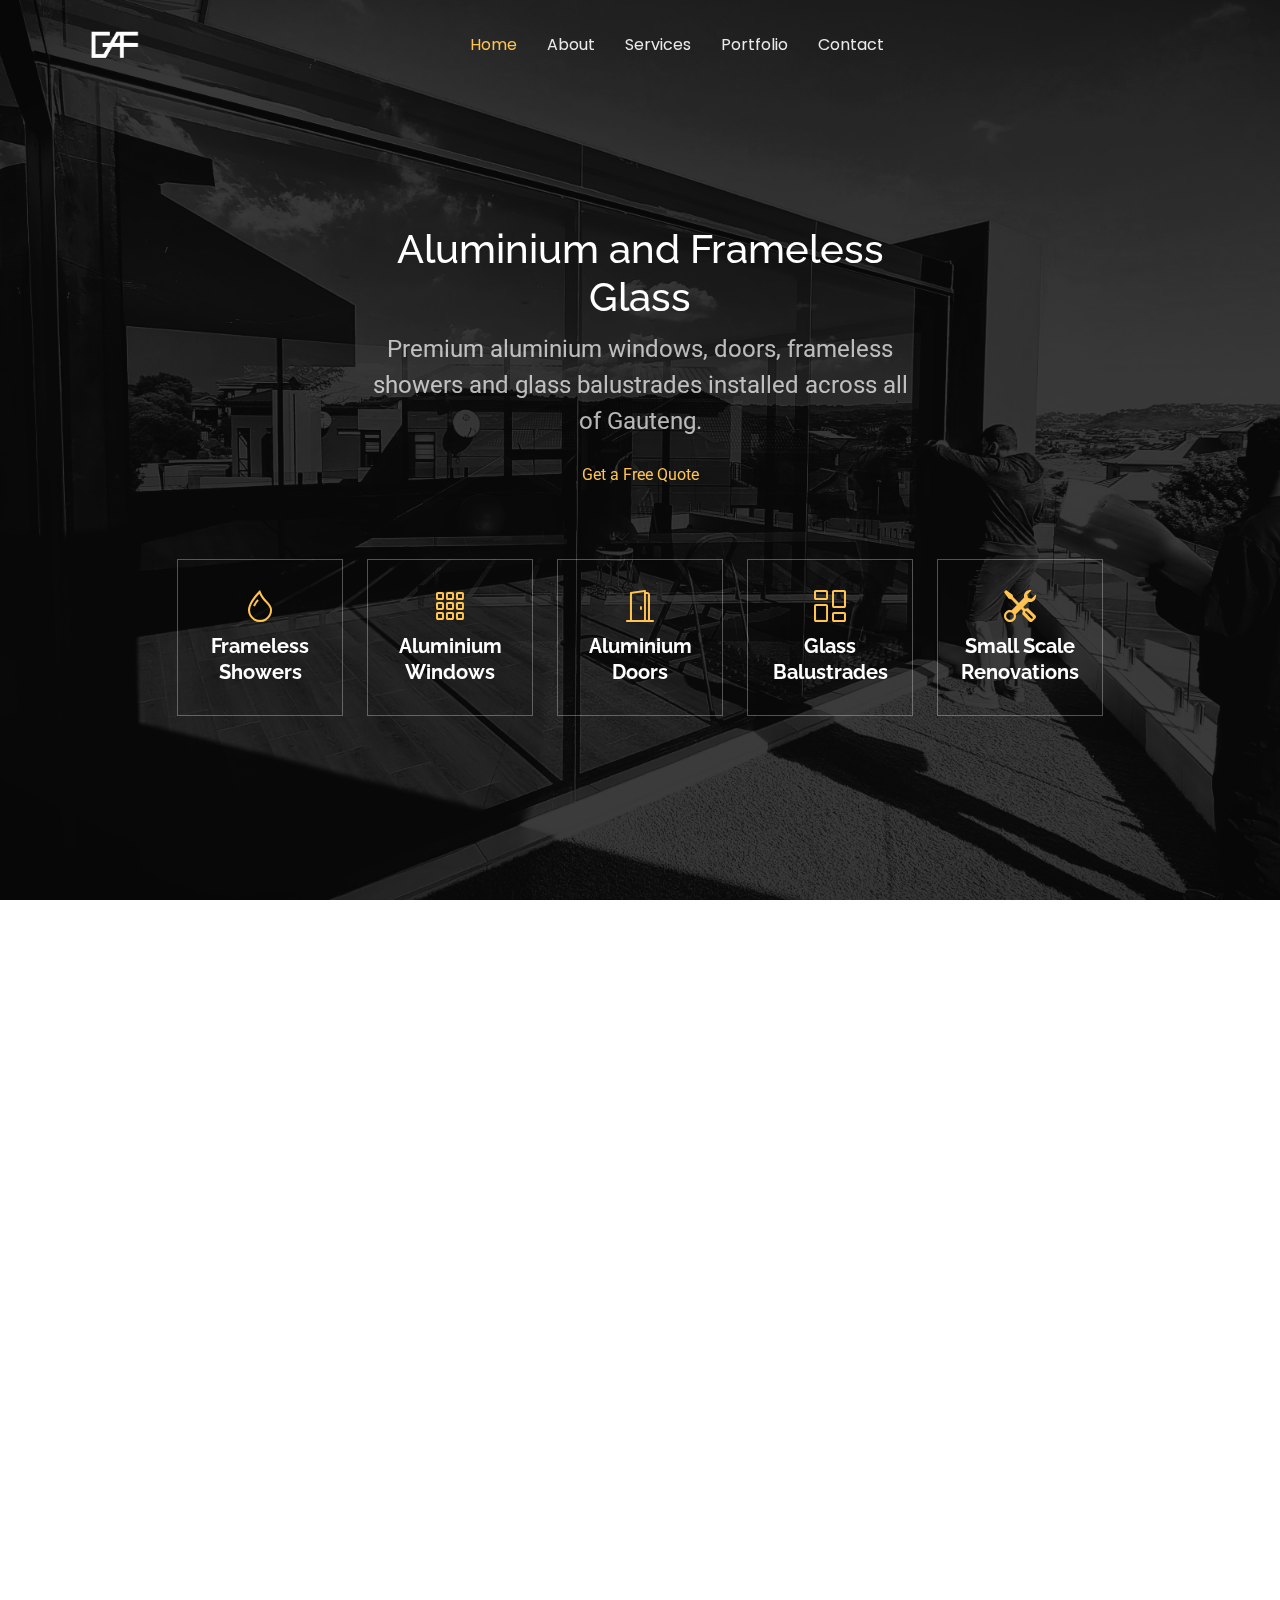
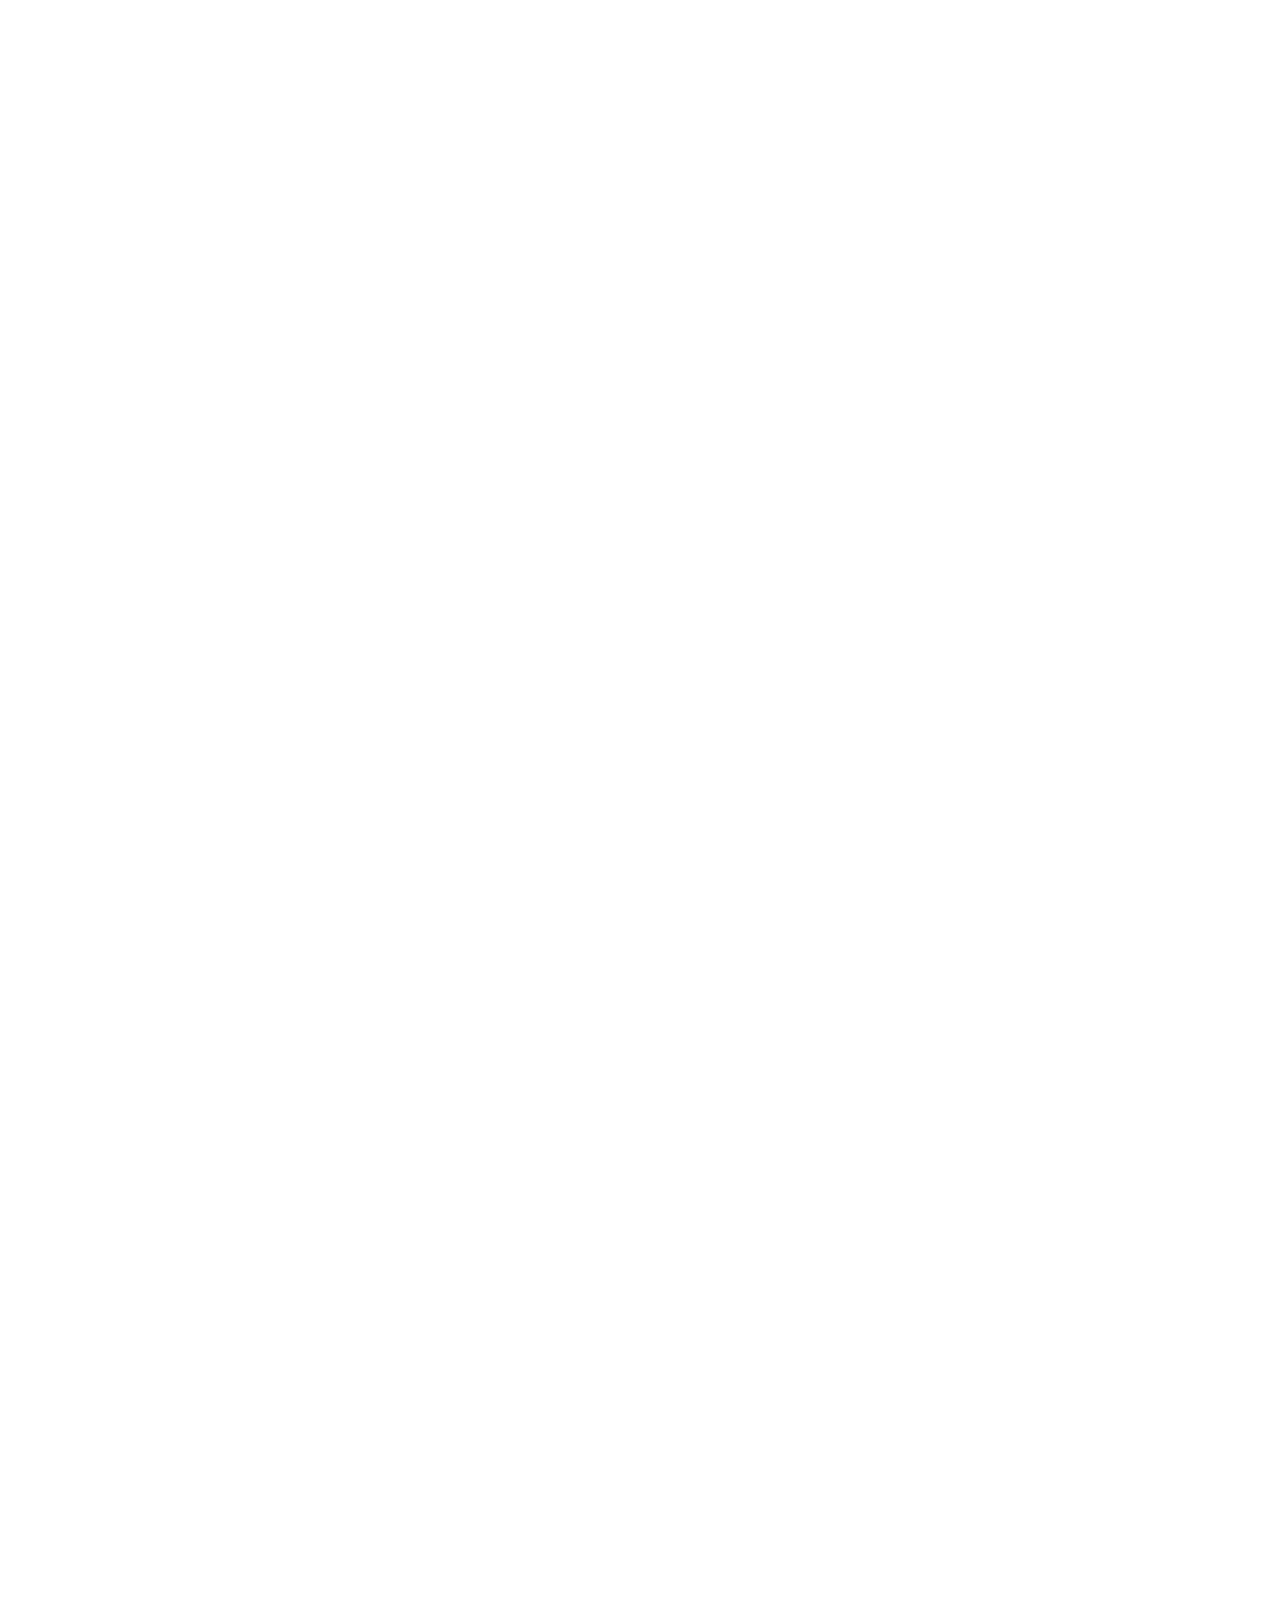
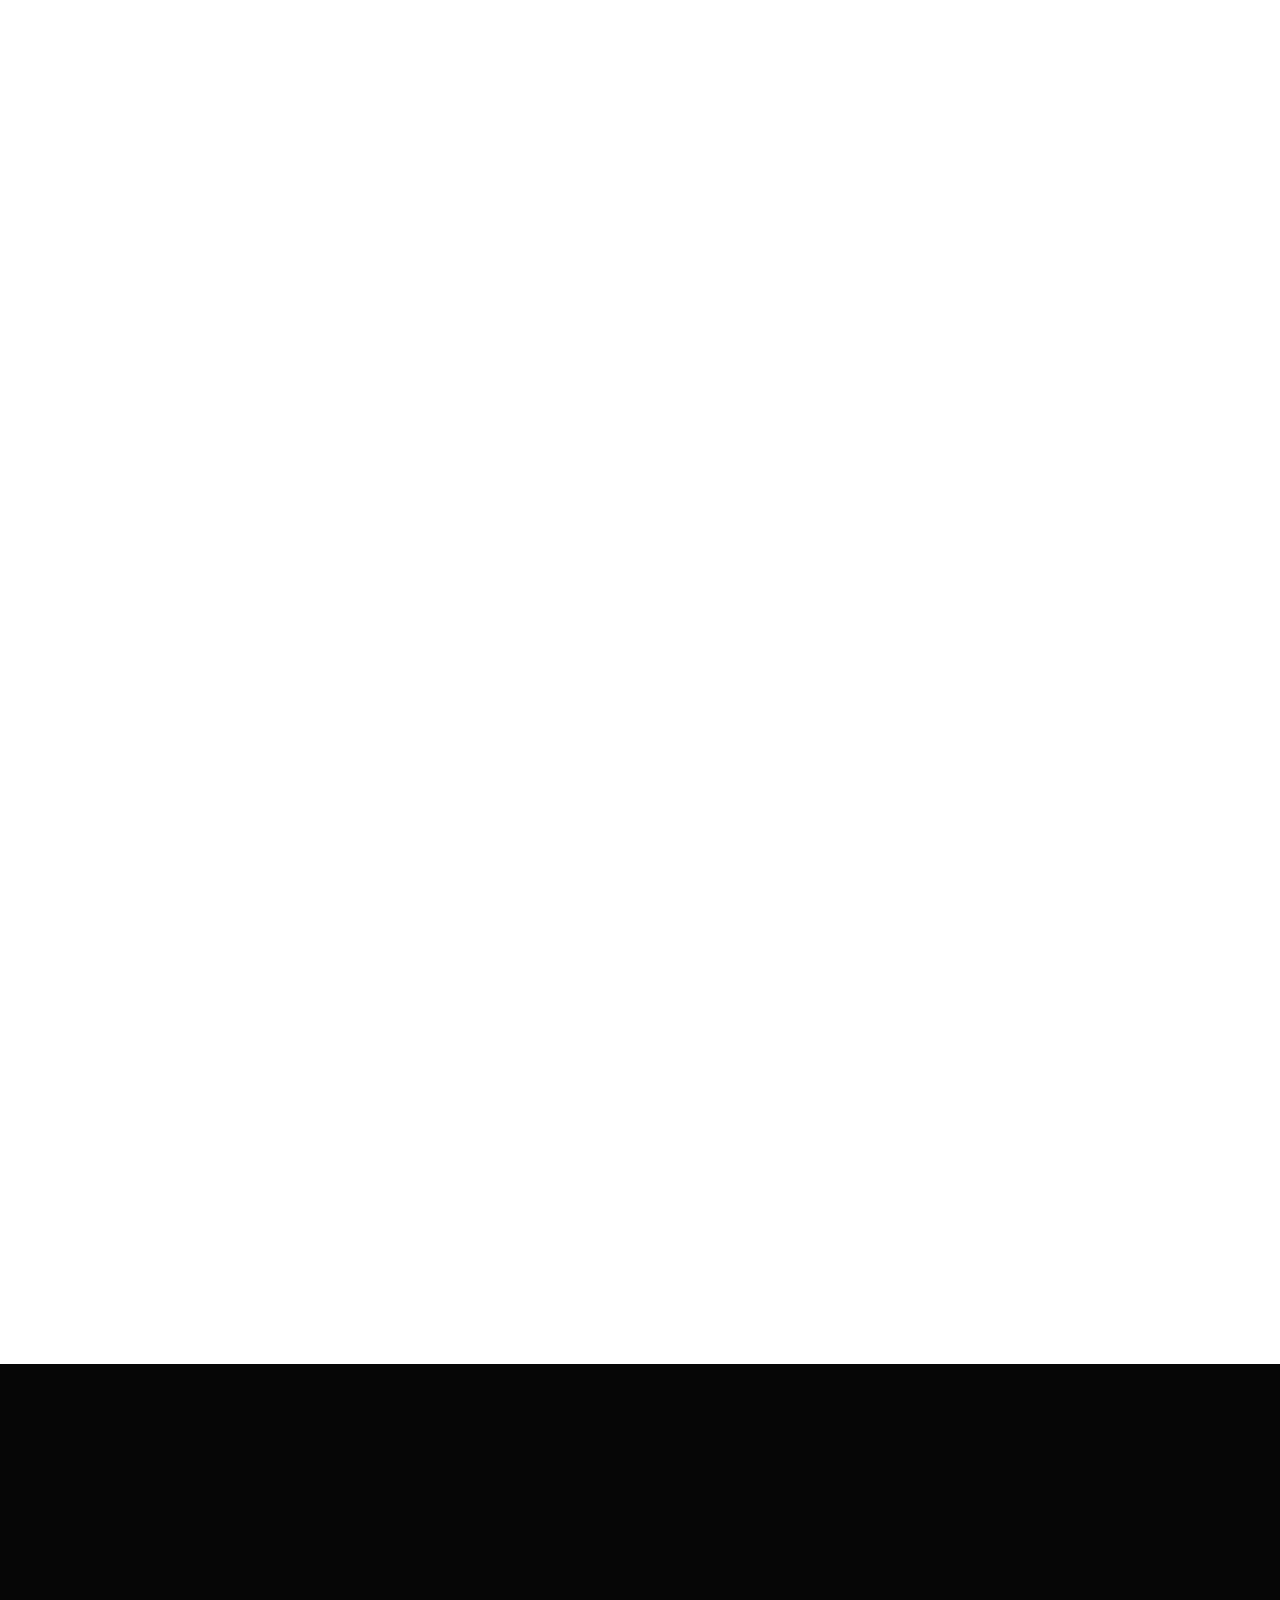
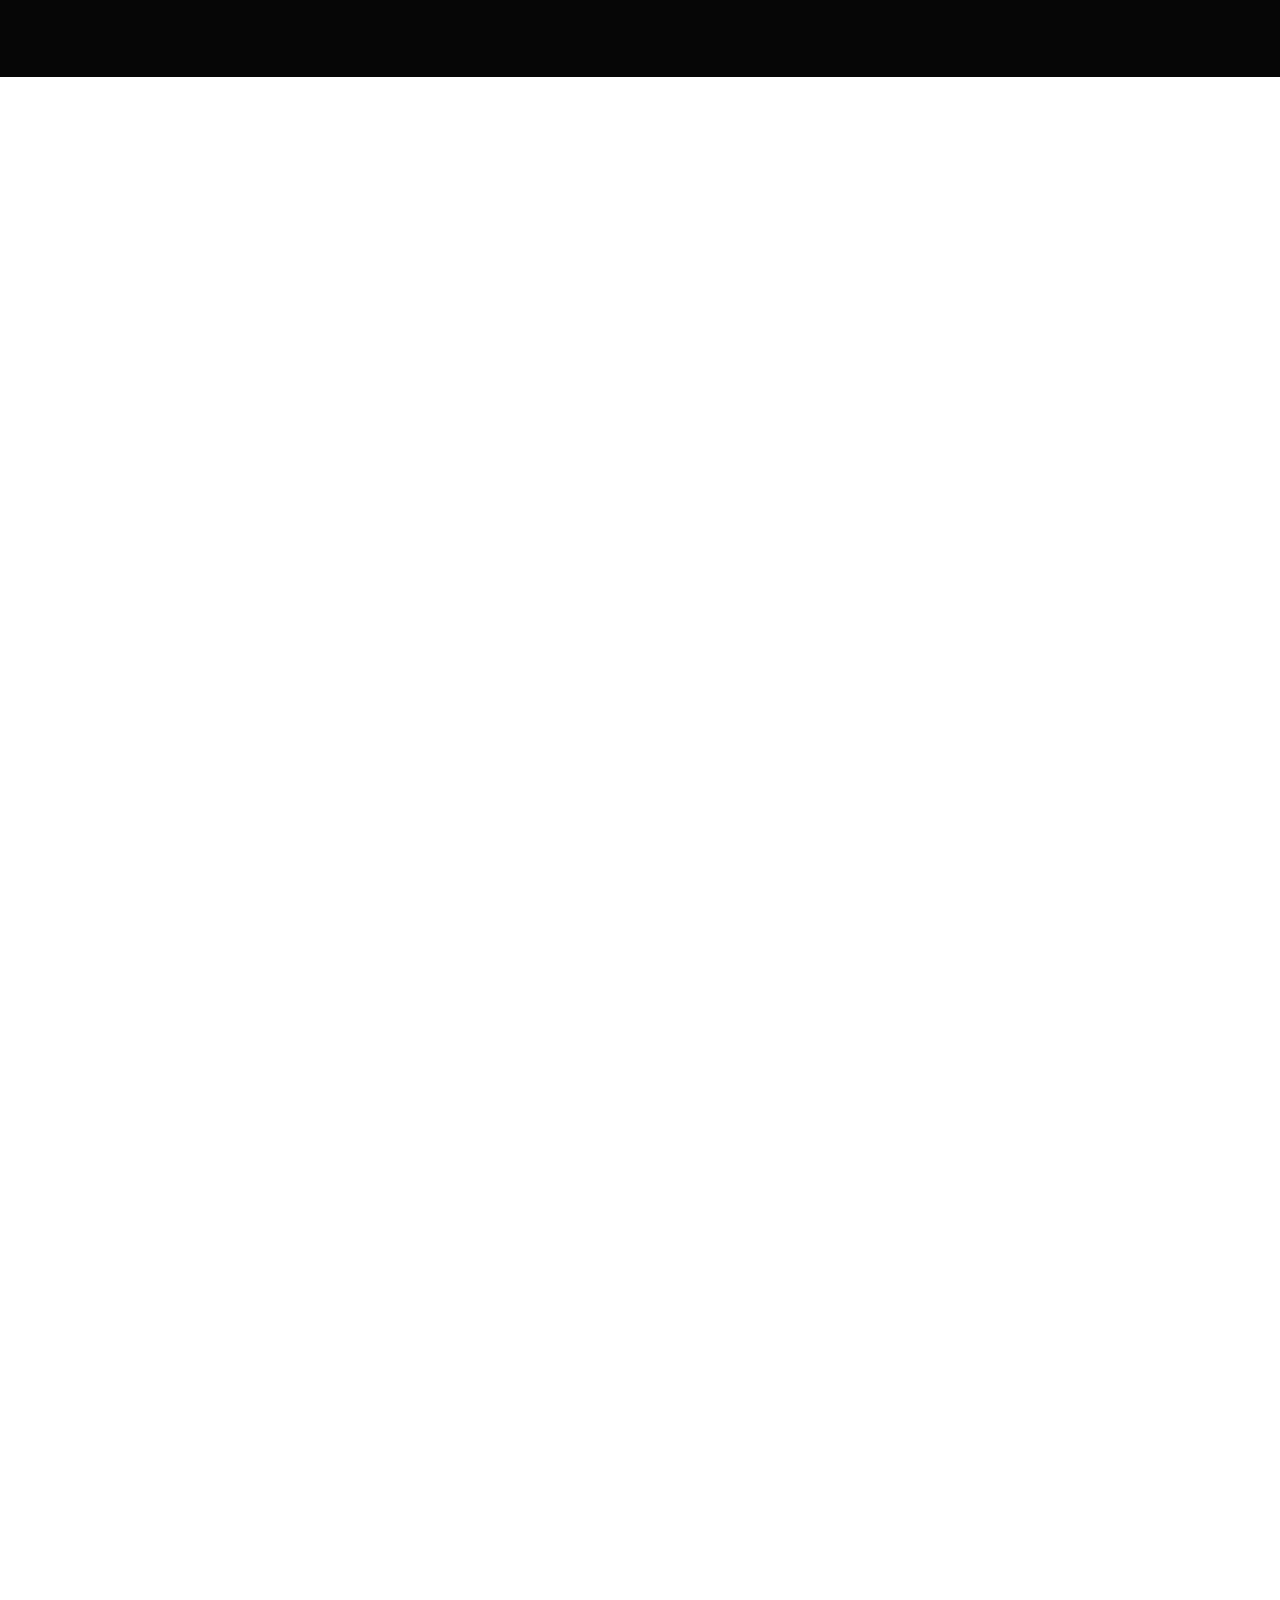
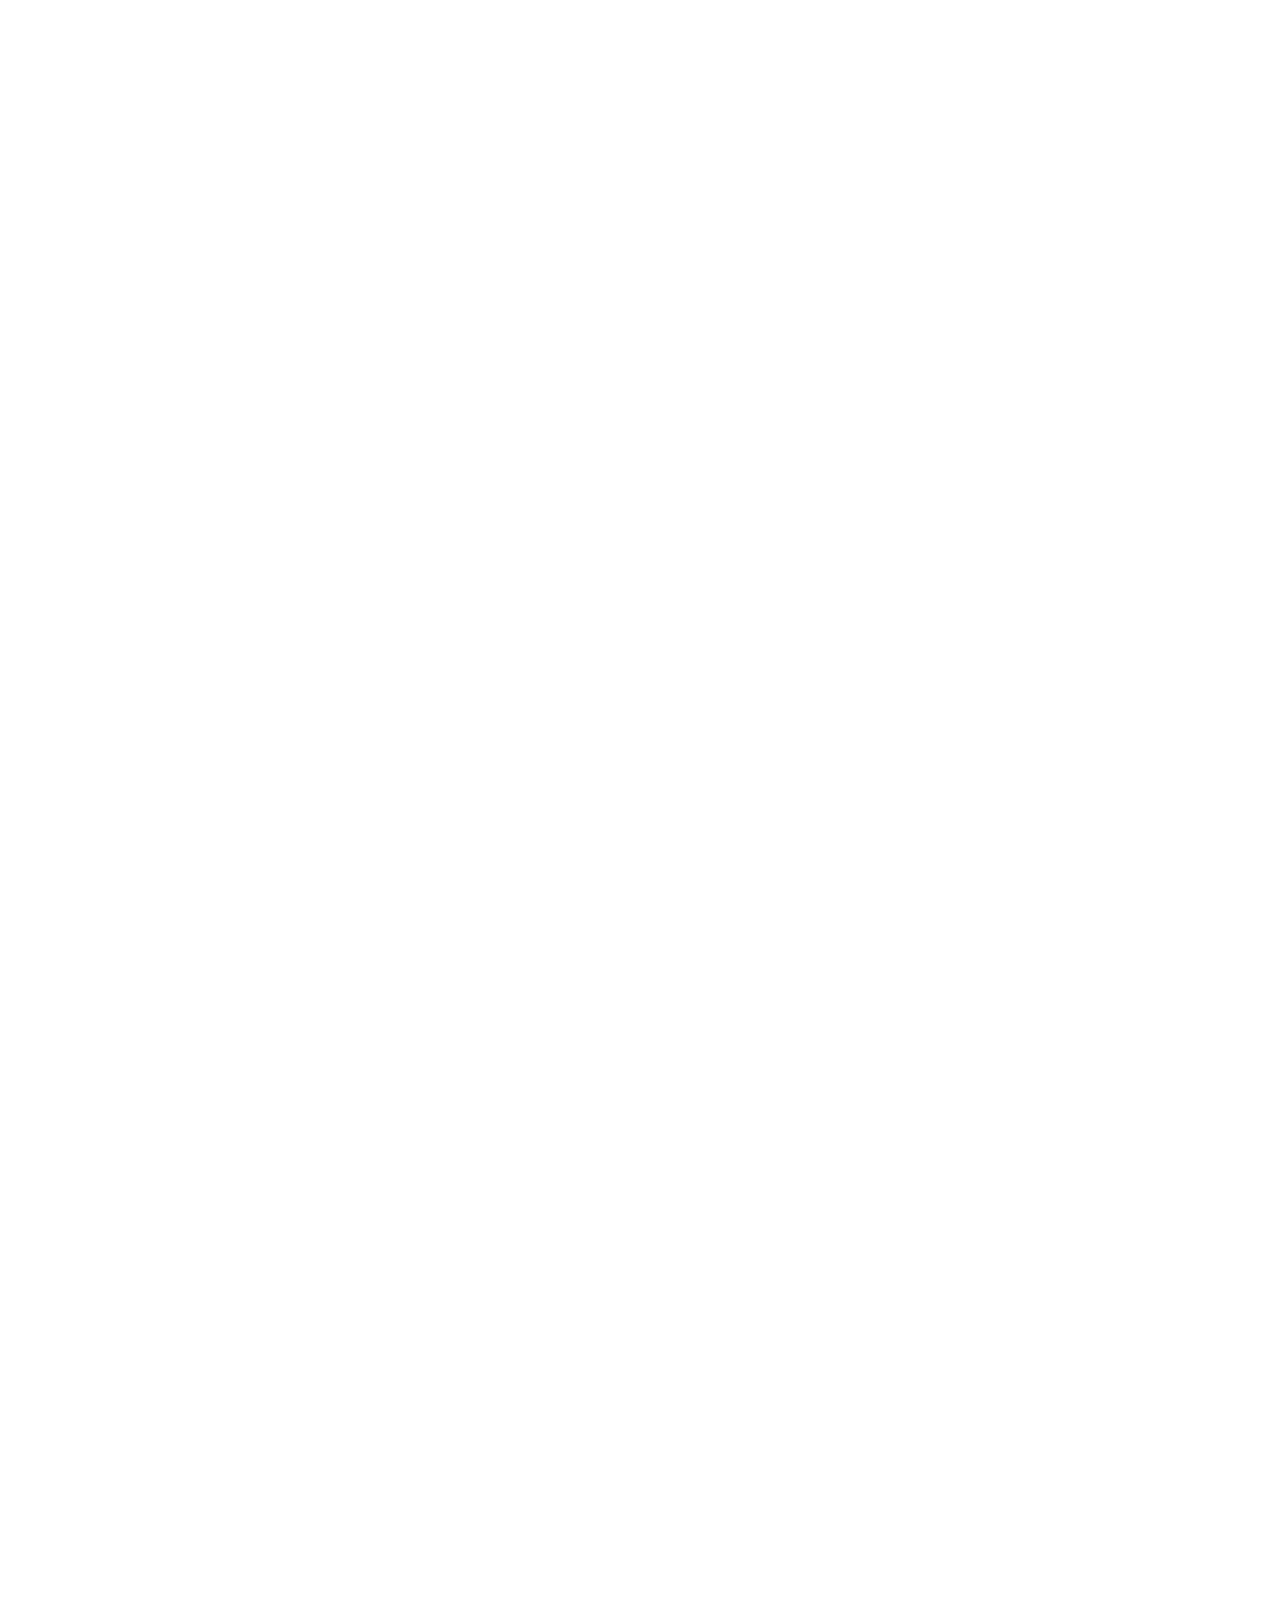
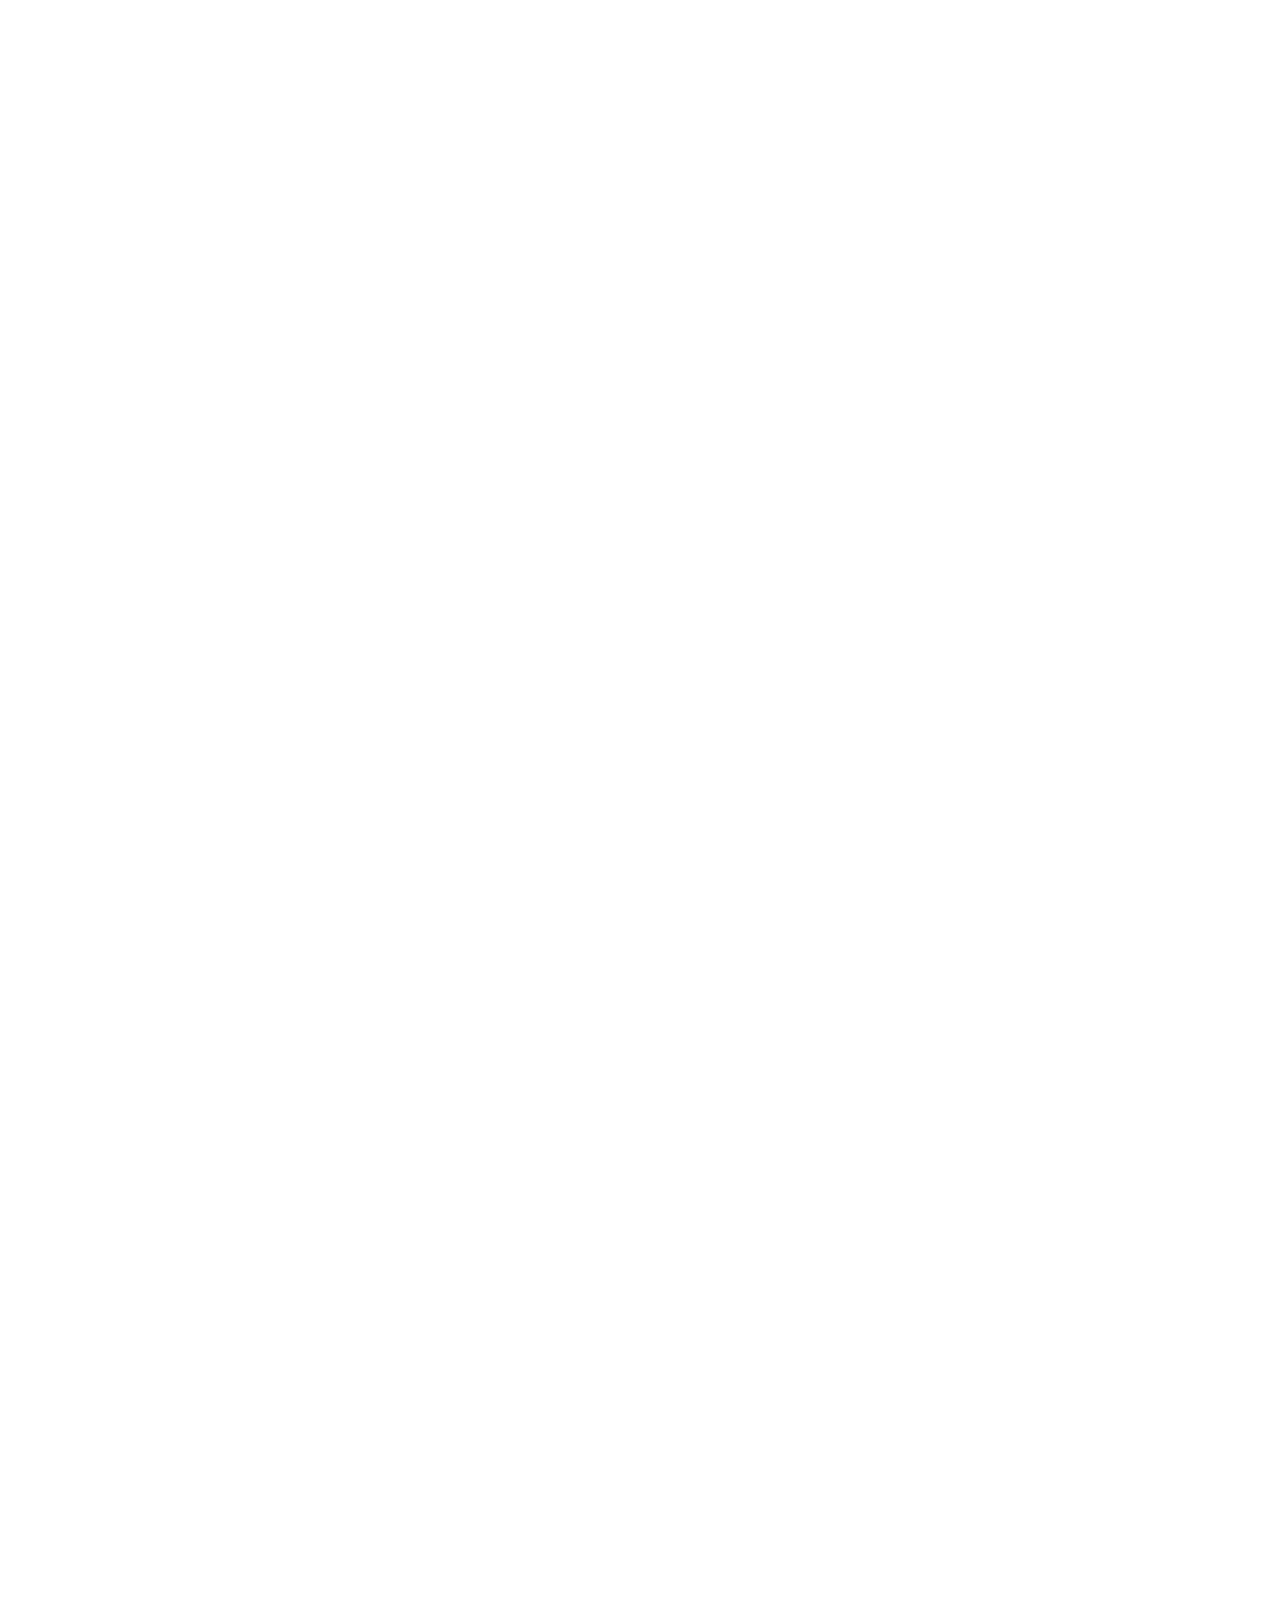
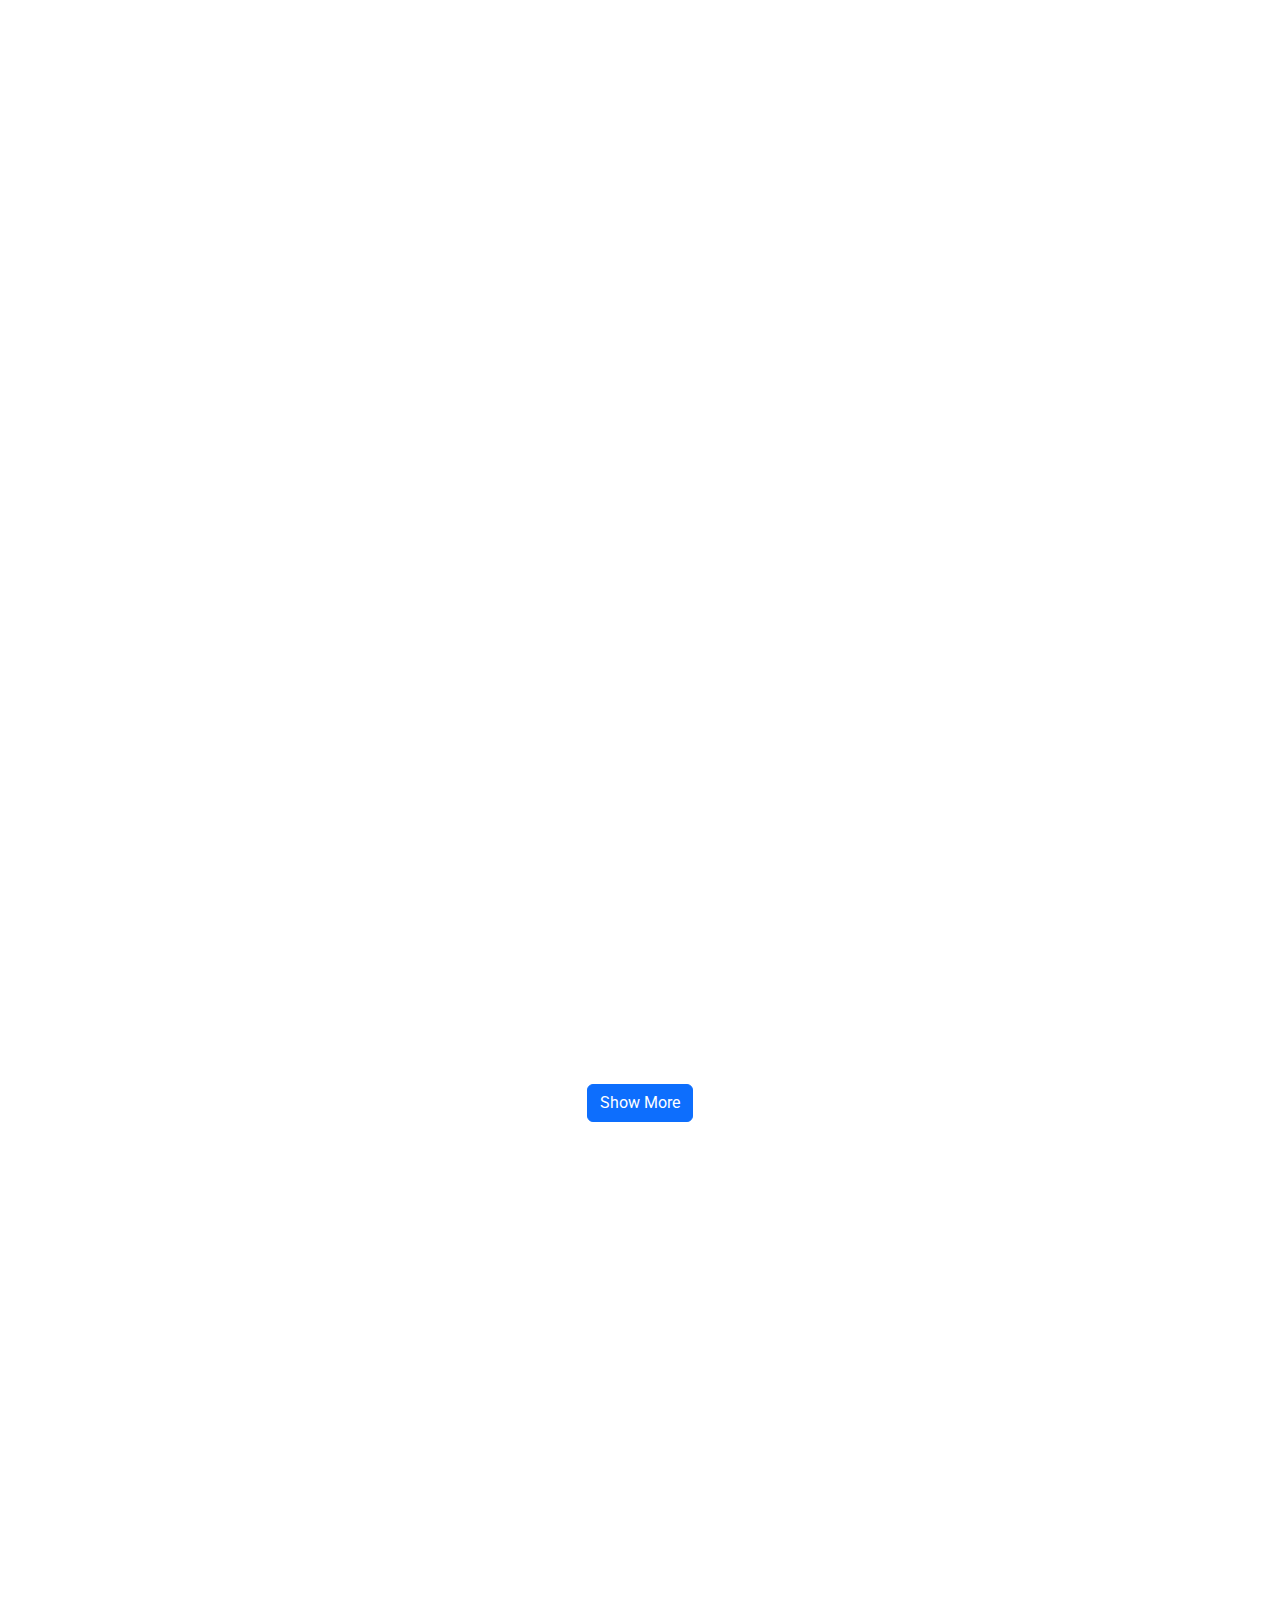
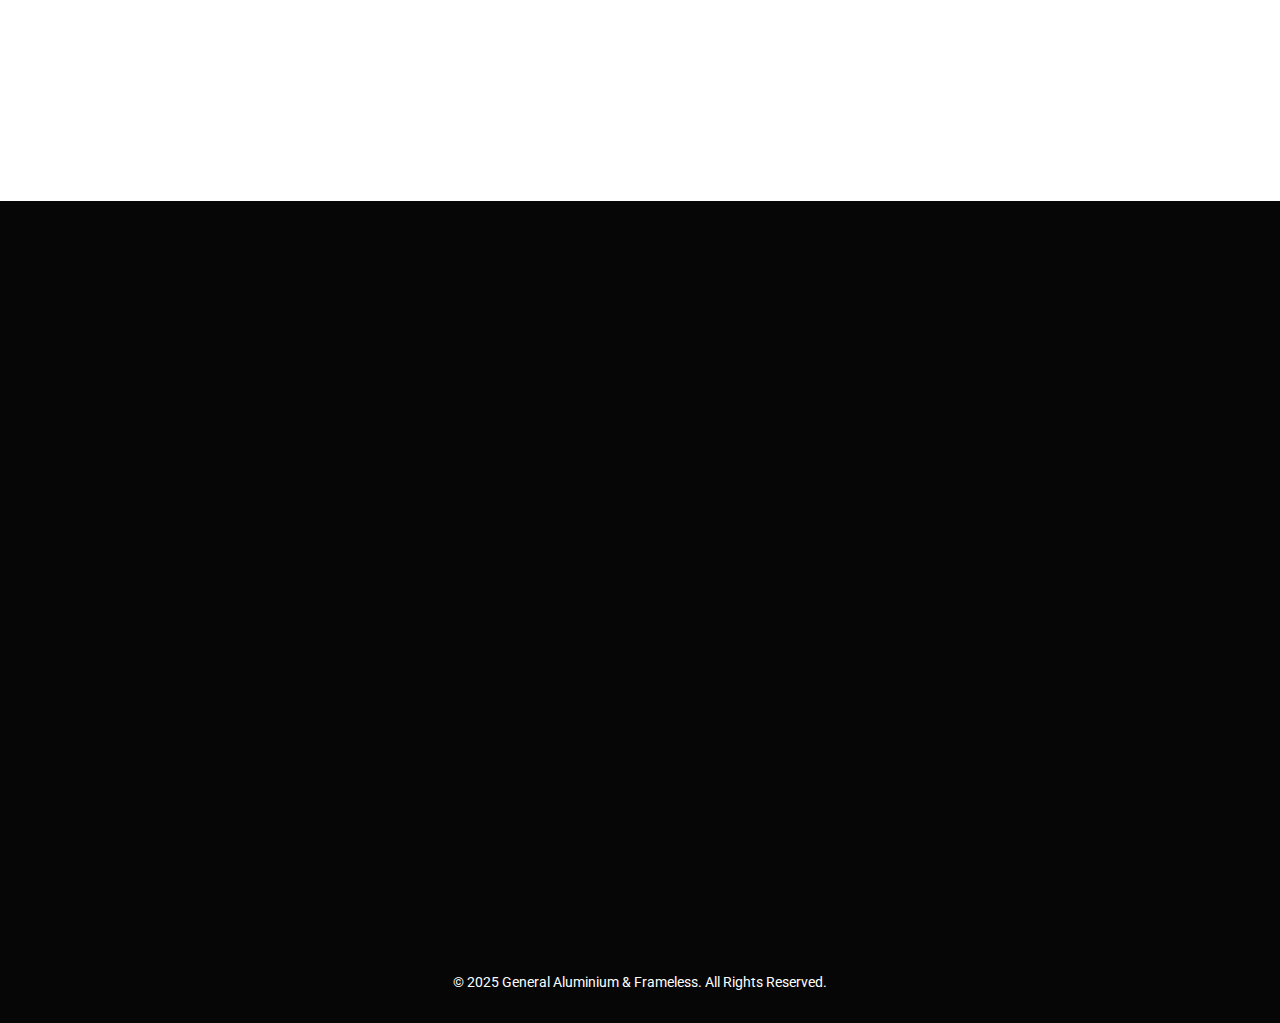
<file: index.html>
<!DOCTYPE html>
<html lang="en">

<head>
  <meta charset="utf-8">
  <meta content="width=device-width, initial-scale=1.0" name="viewport">
  <title>General Aluminium & Frameless</title>
  
  <!-- Google tag (gtag.js) -->
  <script async src="https://www.googletagmanager.com/gtag/js?id=G-SF33MTLMWX"></script>
  <script>
    window.dataLayer = window.dataLayer || [];
    function gtag(){dataLayer.push(arguments);}
    gtag('js', new Date());

    gtag('config', 'G-SF33MTLMWX');
  </script>
<head>
  <!-- Basic Meta Tags -->
  <meta charset="UTF-8">
  <meta name="viewport" content="width=device-width, initial-scale=1.0">

  <!-- Title -->
  <title>Aluminium & Frameless Glass Installers in Gauteng | GAF</title>

  <!-- Meta Description -->
  <meta name="description" content="Premium aluminium windows, doors, frameless showers & glass balustrades installed across Gauteng. Trusted workmanship, quality materials, fast quotes.">
  
  <!-- Canonical URL -->
  <link rel="canonical" href="https://www.gafsa.co.za/" />

  <!-- Keywords (optional) -->
  <meta name="keywords" content="Aluminium Johannesburg, Frameless showers Johannesburg, Aluminium doors Johannesburg, Aluminium windows Johannesburg, Frameless glass balustrades Johannesburg">

  <!-- Open Graph / Social Media -->
  <meta property="og:title" content="Aluminium & Frameless Solutions in Johannesburg | GAF Aluminium">
  <meta property="og:description" content="GAF Aluminium provides frameless showers, balustrades, aluminium doors and windows in Johannesburg. Expert installations and custom solutions for homes and businesses.">
  <meta property="og:type" content="website">
  <meta property="og:url" content="https://gafsa.co.za">
  <meta property="og:image" content="https://gafsa.co.za/assets/img/logo.png">
  <meta property="og:site_name" content="GAF Aluminium">


   <!-- LocalBusiness Structured Data -->
<script type="application/ld+json">
{
  "@context": "https://schema.org",
  "@type": "LocalBusiness",
  "name": "General Aluminium & Frameless (GAFSA)",
  "alternateName": "GAF Aluminium",
  "image": "https://www.gafsa.co.za/assets/img/logo.png",
  "url": "https://www.gafsa.co.za/",
  "telephone": "+27 83 667 7022",
  "email": "generalaluminium3@gmail.com",
  "address": {
    "@type": "PostalAddress",
    "addressLocality": "Johannesburg",
    "addressRegion": "Gauteng",
    "postalCode": "2000",
    "addressCountry": "ZA"
  },
  "areaServed": {
    "@type": "State",
    "name": "Gauteng",
    "addressCountry": "ZA"
  },
  "openingHoursSpecification": {
    "@type": "OpeningHoursSpecification",
    "dayOfWeek": [
      "Monday",
      "Tuesday",
      "Wednesday",
      "Thursday",
      "Friday"
    ],
    "opens": "08:00",
    "closes": "17:00"
  },
  "hasOfferCatalog": {
    "@type": "OfferCatalog",
    "name": "Aluminium and Glass Installation Services",
    "itemListElement": [
      {
        "@type": "Offer",
        "itemOffered": {
          "@type": "Service",
          "name": "Frameless Showers",
          "description": "Custom frameless shower enclosures with premium glass and precision hardware"
        }
      },
      {
        "@type": "Offer",
        "itemOffered": {
          "@type": "Service",
          "name": "Glass Balustrades",
          "description": "Elegant glass balustrades for staircases, balconies, and terraces"
        }
      },
      {
        "@type": "Offer",
        "itemOffered": {
          "@type": "Service",
          "name": "Aluminium Windows",
          "description": "Premium aluminium window systems with superior thermal performance"
        }
      },
      {
        "@type": "Offer",
        "itemOffered": {
          "@type": "Service",
          "name": "Aluminium Doors",
          "description": "High-quality aluminium doors including sliding, bi-fold, and hinged options"
        }
      }
    ]
  },
  "sameAs": [
    "https://www.facebook.com/generalaluminium/"
  ]
}
</script>

  <!-- FAQPage Structured Data -->
<script type="application/ld+json">
{
  "@context": "https://schema.org",
  "@type": "FAQPage",
  "mainEntity": [
    {
      "@type": "Question",
      "name": "What areas in Gauteng do you serve for aluminium and glass installations?",
      "acceptedAnswer": {
        "@type": "Answer",
        "text": "We provide installation services throughout Gauteng, including Johannesburg, Sandton, Pretoria, Centurion, Midrand, Fourways, Randburg, and surrounding areas. Our team travels across the province to deliver the same high-quality workmanship regardless of your location."
      }
    },
    {
      "@type": "Question",
      "name": "How long does it take to install frameless showers in Gauteng?",
      "acceptedAnswer": {
        "@type": "Answer",
        "text": "After taking precise measurements at your property, manufacturing typically takes 12-15 working days. Installation is then scheduled and completed efficiently by our experienced team. The entire process from consultation to completion is managed with clear communication throughout."
      }
    },
    {
      "@type": "Question",
      "name": "Are your glass balustrades compliant with South African building regulations?",
      "acceptedAnswer": {
        "@type": "Answer",
        "text": "Yes, all our glass balustrades use premium safety glass that meets local building regulations. We ensure every installation is both beautiful and fully compliant with South African safety standards for residential and commercial properties."
      }
    },
    {
      "@type": "Question",
      "name": "What types of aluminium windows do you install?",
      "acceptedAnswer": {
        "@type": "Answer",
        "text": "We install premium aluminium window systems including sliding, casement, tilt-and-turn, and fixed windows. All our windows feature superior thermal performance, weather resistance, and modern profiles that enhance both functionality and curb appeal for properties across Gauteng."
      }
    },
    {
      "@type": "Question",
      "name": "Do you provide free quotations for aluminium door installations?",
      "acceptedAnswer": {
        "@type": "Answer",
        "text": "Yes, we offer free quotations for all our services including aluminium doors, windows, frameless showers, and glass balustrades. Our consultation includes on-site measurements and detailed quotes with no obligation."
      }
    },
    {
      "@type": "Question",
      "name": "What safety features are included in frameless shower installations?",
      "acceptedAnswer": {
        "@type": "Answer",
        "text": "Our frameless showers use safety-tempered glass and premium hardware for maximum durability and safety. The glass is designed to withstand daily use while maintaining a sleek, modern appearance. All installations are completed by our experienced team with attention to safety and quality."
      }
    },
    {
      "@type": "Question",
      "name": "Can you install aluminium windows and doors in commercial properties?",
      "acceptedAnswer": {
        "@type": "Answer",
        "text": "Absolutely. We serve both residential and commercial clients throughout Gauteng. Our aluminium windows and doors are suitable for offices, retail spaces, and commercial buildings, offering durability, energy efficiency, and professional aesthetics."
      }
    },
    {
      "@type": "Question",
      "name": "How do you ensure accurate measurements for custom installations?",
      "acceptedAnswer": {
        "@type": "Answer",
        "text": "We conduct on-site measurements at your property to ensure perfect fit. Our process includes precise measurements, custom manufacturing based on your specifications, and professional installation. This approach guarantees that every installation fits perfectly and meets your exact requirements."
      }
    },
    {
      "@type": "Question",
      "name": "What warranty or guarantee do you provide on installations?",
      "acceptedAnswer": {
        "@type": "Answer",
        "text": "We stand behind our workmanship and use premium materials for all installations. Every project receives direct owner oversight to ensure exceptional quality. We provide strong after-sales support and address any concerns promptly to ensure your complete satisfaction."
      }
    },
    {
      "@type": "Question",
      "name": "Do you handle both residential and commercial glass balustrade projects?",
      "acceptedAnswer": {
        "@type": "Answer",
        "text": "Yes, we install glass balustrades for both residential and commercial properties across Gauteng. Whether for staircases, balconies, terraces, or commercial spaces, our installations offer safety compliance, unobstructed views, and modern aesthetic appeal."
      }
    }
  ]
}
</script>

  <!-- Favicons -->
  <link href="assets/img/GAF logo.jpg" rel="icon">
 <!-- <link href="assets/img/GAF logo.jpg" rel="apple-touch-icon">-->

  <!-- Fonts -->
  <link href="https://fonts.googleapis.com" rel="preconnect">
  <link href="https://fonts.gstatic.com" rel="preconnect" crossorigin>
  <link href="https://fonts.googleapis.com/css2?family=Roboto:ital,wght@0,100;0,300;0,400;0,500;0,700;0,900;1,100;1,300;1,400;1,500;1,700;1,900&family=Poppins:ital,wght@0,100;0,200;0,300;0,400;0,500;0,600;0,700;0,800;0,900;1,100;1,200;1,300;1,400;1,500;1,600;1,700;1,800;1,900&family=Raleway:ital,wght@0,100;0,200;0,300;0,400;0,500;0,600;0,700;0,800;0,900;1,100;1,200;1,300;1,400;1,500;1,600;1,700;1,800;1,900&display=swap" rel="stylesheet">

  <!-- Vendor CSS Files -->
  <link href="assets/vendor/bootstrap/css/bootstrap.min.css" rel="stylesheet">
  <link href="assets/vendor/bootstrap-icons/bootstrap-icons.css" rel="stylesheet">
  <link href="assets/vendor/aos/aos.css" rel="stylesheet">
  <link href="assets/vendor/swiper/swiper-bundle.min.css" rel="stylesheet">
  <link href="assets/vendor/glightbox/css/glightbox.min.css" rel="stylesheet">

  <!-- Main CSS File -->
  <link href="assets/css/main.css" rel="stylesheet">

  <!-- =======================================================
  * Template Name: Gp
  * Template URL: https://bootstrapmade.com/gp-free-multipurpose-html-bootstrap-template/
  * Updated: Aug 15 2024 with Bootstrap v5.3.3
  * Author: BootstrapMade.com
  * License: https://bootstrapmade.com/license/
  ======================================================== -->
</head>

<body class="index-page">

  <header id="header" class="header d-flex align-items-center fixed-top">
    <div class="container-fluid container-xl position-relative d-flex justify-content-center align-items-center" style="gap:0;">

          <!-- Add the logo here -->
    <a href="index.html" class="logo d-flex align-items-center">
      <img src="assets/img/GAF-logo.png" alt="GAF Logo">
      
    </a>

      <nav id="navmenu" class="navmenu mx-auto">
        <ul>
          <li><a href="#hero" class="active">Home<br></a></li>
          <li><a href="#about">About</a></li>
          <li><a href="#services">Services</a></li>
          <li><a href="#portfolio">Portfolio</a></li>
          <li><a href="#contact">Contact</a></li>
        </ul>
      </nav>
      <div class="burger mobile-nav-toggle d-xl-none position-absolute end-0 me-3">
        <input type="checkbox" id="burger-toggle">
        <span></span>
        <span></span>
        <span></span>
      </div>
    </div>
  </header>

  <main class="main">

    <!-- Hero Section -->
    <section id="hero" class="hero section dark-background">

      <img src="assets/img/Front Page.png" alt="" data-aos="fade-in">

      <div class="container">

        <div class="row justify-content-center text-center" data-aos="fade-up" data-aos-delay="100">
          <div class="col-xl-6 col-lg-8">
            <h1>Aluminium and Frameless Glass</h1>
            <p>Premium aluminium windows, doors, frameless showers and glass balustrades installed across all of Gauteng.</p>
            <div class="mt-4">
              <a class="cta-btn" href="#contact">Get a Free Quote</a>
            </div>
          </div>
        </div>

        <div class="row gy-4 mt-5 justify-content-center" data-aos="fade-up" data-aos-delay="200">
          <div class="col-xl-2 col-md-4" data-aos="fade-up" data-aos-delay="300">
            <div class="icon-box">
              <i class="bi bi-droplet"></i>
              <h3>Frameless Showers</h3>
            </div>
          </div>
          <div class="col-xl-2 col-md-4" data-aos="fade-up" data-aos-delay="400">
            <div class="icon-box">
              <i class="bi bi-grid-3x3-gap"></i>
              <h3>Aluminium Windows</h3>
            </div>
          </div>
          <div class="col-xl-2 col-md-4" data-aos="fade-up" data-aos-delay="500">
            <div class="icon-box">
              <i class="bi bi-door-open"></i>
              <h3>Aluminium Doors</h3>
            </div>
          </div>
          <div class="col-xl-2 col-md-4" data-aos="fade-up" data-aos-delay="600">
            <div class="icon-box">
              <i class="bi bi-columns-gap"></i>
              <h3>Glass Balustrades</h3>
            </div>
          </div>
          <div class="col-xl-2 col-md-4" data-aos="fade-up" data-aos-delay="700">
            <div class="icon-box">
              <i class="bi bi-tools"></i>
              <h3>Small Scale Renovations</h3>
            </div>
          </div>
        </div>

      </div>

    </section><!-- /Hero Section -->

    <!-- About Section -->
    <section id="about" class="about section">

      <div class="container" data-aos="fade-up" data-aos-delay="100">

        <div class="row gy-4">
          <div class="col-lg-6 order-1 order-lg-2 d-flex align-items-stretch">
            <img src="assets\img\PUMA.jpg" class="img-fluid" alt="" style="object-fit: cover; width: 100%; height: 100%;">
          </div>
          <div class="col-lg-6 order-2 order-lg-1 content">
            <!-- Section Title -->
            <div class="section-title" data-aos="fade-up">
              <h2>About Us</h2>
              <p>Who We Are</p>
            </div><!-- End Section Title -->
            <p class="fst-italic">
              At GAF, we transform spaces through precision aluminium and frameless glass installations. Since 2013, we've earned our reputation one project at a time, delivering the kind of personal service and attention to detail that only comes from direct owner involvement.
            </p>
            <ul>
              <li><i class="bi bi-check2-all"></i> <span><strong>Direct Owner Oversight</strong> – Every project receives personal supervision from consultation through final inspection, ensuring exceptional results.</span></li>
              <li><i class="bi bi-check2-all"></i> <span><strong>Proven Local Expertise</strong> – Over a decade of successful residential and commercial installations throughout Johannesburg and surrounding areas.</span></li>
              <li><i class="bi bi-check2-all"></i> <span><strong>Built on Relationships</strong> – Our growth comes from satisfied clients who trust us with repeat projects and recommend us to others.</span></li>
            </ul>
            <p>
              We combine premium materials, skilled craftsmanship, and clear communication to deliver outstanding results—whether for your home or business. Every project is handled with care and meticulous attention to detail, ensuring you get the best value and a seamless, stress-free experience from initial consultation to final completion.
            </p>
            <p>
              <strong>Service areas include:</strong> Johannesburg, Sandton, Randburg, Fourways, Bryanston, Midrand, Roodepoort, Northcliff, Bedfordview, Edenvale, Greenstone, Benoni, Boksburg, Germiston, Kempton Park, Alberton, Brakpan, Springs, Centurion, Pretoria, Hatfield, Brooklyn, Menlyn, Waterkloof, Irene, Krugersdorp, Vanderbijlpark, Vereeniging, and surrounding areas.
            </p>
          </div>
        </div>



      </div>

    </section><!-- /About Section -->

    <!-- Clients Section -->
    <section id="clients" class="clients section">

      <div class="container" data-aos="fade-up" data-aos-delay="100">

        <div class="logo-slider">
          <div class="logo-track">
            <!-- Repeat logos twice for seamless looping -->
            <img src="assets/img/clients-branding/ABC Group.png" alt="ABC Group" />
            <img src="assets/img/clients-branding/Blo-hair.png" alt="Blo-hair" />
            <img src="assets/img/clients-branding/Calibre.png" alt="Calibre" />
            <img src="assets/img/clients-branding/CottonOn.jpg" alt="CottonOn" />
            <img src="assets/img/clients-branding/Edgars.png" alt="Edgars" />
            <img src="assets/img/clients-branding/LEGiT.jpg" alt="LEGiT" />
            <img src="assets/img/clients-branding/Phil-Embasy.png" alt="Phil-Embasy" />
            <img src="assets/img/clients-branding/Plumblink.jpg" alt="Plumblink" />
            <img src="assets/img/clients-branding/PUMA.webp" alt="PUMA" />
            <img src="assets/img/clients-branding/SMACK PIZZA.png" alt="SMACK PIZZA" />
            <!-- Duplicated for seamless loop -->
            <img src="assets/img/clients-branding/ABC Group.png" alt="ABC Group" />
            <img src="assets/img/clients-branding/Blo-hair.png" alt="Blo-hair" />
            <img src="assets/img/clients-branding/Calibre.png" alt="Calibre" />
            <img src="assets/img/clients-branding/CottonOn.jpg" alt="CottonOn" />
            <img src="assets/img/clients-branding/Edgars.png" alt="Edgars" />
            <img src="assets/img/clients-branding/LEGiT.jpg" alt="LEGiT" />
            <img src="assets/img/clients-branding/Phil-Embasy.png" alt="Phil-Embasy" />
            <img src="assets/img/clients-branding/Plumblink.jpg" alt="Plumblink" />
            <img src="assets/img/clients-branding/PUMA.webp" alt="PUMA" />
            <img src="assets/img/clients-branding/SMACK PIZZA.png" alt="SMACK PIZZA" />
          </div>
        </div>
        <!-- Clients section styles moved to main.css -->

      </div>

    </section><!-- /Clients Section -->

    <!-- Features Section -->
    <section id="features" class="features section">

      <div class="container">
        <div class="row gy-4">
          <div class="features-image col-lg-6" data-aos="fade-up" data-aos-delay="100"><img src="assets/img/Service Section.jpg" alt=""></div>
          <div class="col-lg-6">
            <div class="features-item d-flex ps-0 ps-lg-3 pt-4 pt-lg-0" data-aos="fade-up" data-aos-delay="200">
              <i class="bi bi-award flex-shrink-0"></i>
              <div>
                <h4>Premium Materials Only</h4>
                <p>We source exclusively from trusted suppliers, ensuring every installation uses top-grade aluminium profiles and safety glass for lasting durability.</p>
              </div>
            </div><!-- End Features Item-->

            <div class="features-item d-flex mt-5 ps-0 ps-lg-3" data-aos="fade-up" data-aos-delay="300">
              <i class="bi bi-clock flex-shrink-0"></i>
              <div>
                <h4>Guaranteed Timelines</h4>
                <p>Manufacturing completed within 12-15 working days from deposit payment. We operate Monday to Friday, 8am-5pm.</p>
              </div>
            </div><!-- End Features Item-->

            <div class="features-item d-flex mt-5 ps-0 ps-lg-3" data-aos="fade-up" data-aos-delay="400">
              <i class="bi bi-gear flex-shrink-0"></i>
              <div>
                <h4>Custom Solutions</h4>
                <p>From standard installations to unique architectural challenges, we design and craft solutions that fit your vision perfectly.</p>
              </div>
            </div><!-- End Features Item-->

            <div class="features-item d-flex mt-5 ps-0 ps-lg-3" data-aos="fade-up" data-aos-delay="500">
              <i class="bi bi-person-check flex-shrink-0"></i>
              <div>
                <h4>Comprehensive Service</h4>
                <p>Complete project management from initial consultation through final inspection, with owner oversight at every critical stage.</p>
              </div>
            </div><!-- End Features Item-->
          </div>
        </div>
      </div>

    </section><!-- /Features Section -->

    <!-- Services Section -->
    <section id="services" class="services section">

      <!-- Section Title -->
      <div class="container section-title" data-aos="fade-up">
        <h2>Services</h2>
        <p>What We Offer</p>
      </div><!-- End Section Title -->

      <div class="container">

        <div class="row gy-4">

          <div class="col-lg-4 col-md-6" data-aos="fade-up" data-aos-delay="100" id="frameless-showers-gauteng">
            <div class="service-item position-relative">
              <div class="icon">
                <img src="assets/img/Shower-icon.png" alt="Shower Icon" style="width:3em;height:3em;object-fit:contain;" />
              </div>
              <a href="service-details.html" class="stretched-link">
                <h3>Frameless Showers</h3>
              </a>
              <p>Custom frameless shower enclosures with premium glass and precision hardware. Expert installation for a sleek, modern look that maximizes space and light in your bathroom. We install across Gauteng using safety-tempered glass and premium hardware for lasting durability. Our process includes precise measurements, custom manufacturing, and professional installation.</p>
            </div>
          </div><!-- End Service Item -->

          <div class="col-lg-4 col-md-6" data-aos="fade-up" data-aos-delay="200" id="glass-balustrades-gauteng">
            <div class="service-item position-relative">
              <div class="icon">
                <i class="bi bi-columns-gap"></i>
              </div>
              <a href="service-details.html" class="stretched-link">
                <h3>Frameless Balustrades</h3>
              </a>
              <p>Elegant glass balustrades for staircases, balconies, and terraces. Safety-compliant installations that offer unobstructed views with modern aesthetic appeal. We use premium safety glass that meets all local building regulations, ensuring your installation is both beautiful and compliant. Serving residential and commercial properties across Gauteng.</p>
            </div>
          </div><!-- End Service Item -->

          <div class="col-lg-4 col-md-6" data-aos="fade-up" data-aos-delay="300" id="aluminium-doors-gauteng">
            <div class="service-item position-relative">
              <div class="icon">
                <i class="bi bi-door-open-fill"></i>
              </div>
              <a href="service-details.html" class="stretched-link">
                <h3>Aluminium Doors</h3>
              </a>
              <p>High-quality aluminium doors including sliding, bi-fold, and hinged options. Durable, energy-efficient solutions with customizable finishes for any architectural style. Our doors feature excellent thermal performance and superior weather resistance, helping to reduce energy costs while providing smooth operation. Available in various finishes and styles for residential and commercial properties across Gauteng.</p>
            </div>
          </div><!-- End Service Item -->

          <div class="col-lg-4 col-md-6" data-aos="fade-up" data-aos-delay="400" id="aluminium-windows-gauteng">
            <div class="service-item position-relative">
              <div class="icon">
                <img src="assets/img/WIndow Icon.png" alt="Window Icon" style="width:2em;height:2em;object-fit:contain;" />
              </div>
              <a href="service-details.html" class="stretched-link">
                <h3>Aluminium Windows</h3>
              </a>
              <p>Premium aluminium window systems with superior thermal performance and weather resistance. Modern profiles that enhance functionality and curb appeal. The durable aluminium frames resist corrosion and require minimal maintenance, making them ideal for the local climate. We offer complete service from consultation through custom manufacturing to professional installation across Gauteng.</p>
            </div>
          </div><!-- End Service Item -->

          <div class="col-lg-4 col-md-6" data-aos="fade-up" data-aos-delay="500">
            <div class="service-item position-relative">
              <div class="icon">
                <i class="bi bi-layers"></i>
              </div>
              <a href="service-details.html" class="stretched-link">
                <h3>Complete Glass & Aluminium Solutions</h3>
              </a>
              <p>Comprehensive services covering both frameless glass and aluminium fabrication. From design consultation to installation, we handle all your requirements. Our integrated approach provides seamless coordination from initial design through manufacturing to final installation, combining expert craftsmanship with premium materials for residential and commercial projects across Gauteng.</p>
            </div>
          </div><!-- End Service Item -->

          <div class="col-lg-4 col-md-6" data-aos="fade-up" data-aos-delay="600">
            <div class="service-item position-relative">
              <div class="icon">
                <i class="bi bi-tools"></i>
              </div>
              <a href="service-details.html" class="stretched-link">
                <h3>Small Scale Renovations</h3>
              </a>
              <p>Specialized renovation services for bathroom upgrades, window replacements, and structural modifications. Flexible solutions tailored to your evolving project needs.</p>
            </div>
          </div><!-- End Service Item -->

        </div>

      </div>

    </section><!-- /Services Section -->

    <!-- FAQ Section -->
    <section class="section">
      <!-- Section Title -->
      <div class="container section-title" data-aos="fade-up">
        <h2>FAQ</h2>
        <p>Common Questions</p>
      </div><!-- End Section Title -->
      
      <div class="container" data-aos="fade-up" data-aos-delay="100">
        <div class="row justify-content-center">
          <div class="col-lg-10">
            <div class="accordion" id="faqAccordion">
              <div class="accordion-item">
                <h3 class="accordion-header">
                  <button class="accordion-button collapsed" type="button" data-bs-toggle="collapse" data-bs-target="#faq1">
                    What areas in Gauteng do you serve for aluminium and glass installations?
                  </button>
                </h3>
                <div id="faq1" class="accordion-collapse collapse" data-bs-parent="#faqAccordion">
                  <div class="accordion-body">
                    We provide installation services throughout Gauteng, including Johannesburg, Sandton, Pretoria, Centurion, Midrand, Fourways, Randburg, and surrounding areas. Our team travels across the province to deliver the same high-quality workmanship regardless of your location.
                  </div>
                </div>
              </div>
              <div class="accordion-item">
                <h3 class="accordion-header">
                  <button class="accordion-button collapsed" type="button" data-bs-toggle="collapse" data-bs-target="#faq2">
                    How long does it take to install frameless showers in Gauteng?
                  </button>
                </h3>
                <div id="faq2" class="accordion-collapse collapse" data-bs-parent="#faqAccordion">
                  <div class="accordion-body">
                    After taking precise measurements at your property, manufacturing typically takes 12-15 working days. Installation is then scheduled and completed efficiently by our experienced team. The entire process from consultation to completion is managed with clear communication throughout.
                  </div>
                </div>
              </div>
              <div class="accordion-item">
                <h3 class="accordion-header">
                  <button class="accordion-button collapsed" type="button" data-bs-toggle="collapse" data-bs-target="#faq3">
                    Are your glass balustrades compliant with South African building regulations?
                  </button>
                </h3>
                <div id="faq3" class="accordion-collapse collapse" data-bs-parent="#faqAccordion">
                  <div class="accordion-body">
                    Yes, all our glass balustrades use premium safety glass that meets local building regulations. We ensure every installation is both beautiful and fully compliant with South African safety standards for residential and commercial properties.
                  </div>
                </div>
              </div>
              <div class="accordion-item">
                <h3 class="accordion-header">
                  <button class="accordion-button collapsed" type="button" data-bs-toggle="collapse" data-bs-target="#faq4">
                    What types of aluminium windows do you install?
                  </button>
                </h3>
                <div id="faq4" class="accordion-collapse collapse" data-bs-parent="#faqAccordion">
                  <div class="accordion-body">
                    We install premium aluminium window systems including sliding, casement, tilt-and-turn, and fixed windows. All our windows feature superior thermal performance, weather resistance, and modern profiles that enhance both functionality and curb appeal for properties across Gauteng.
                  </div>
                </div>
              </div>
              <div class="accordion-item">
                <h3 class="accordion-header">
                  <button class="accordion-button collapsed" type="button" data-bs-toggle="collapse" data-bs-target="#faq5">
                    Do you provide free quotations for aluminium door installations?
                  </button>
                </h3>
                <div id="faq5" class="accordion-collapse collapse" data-bs-parent="#faqAccordion">
                  <div class="accordion-body">
                    Yes, we offer free quotations for all our services including aluminium doors, windows, frameless showers, and glass balustrades. Our consultation includes on-site measurements and detailed quotes with no obligation.
                  </div>
                </div>
              </div>
              <div class="accordion-item">
                <h3 class="accordion-header">
                  <button class="accordion-button collapsed" type="button" data-bs-toggle="collapse" data-bs-target="#faq6">
                    What safety features are included in frameless shower installations?
                  </button>
                </h3>
                <div id="faq6" class="accordion-collapse collapse" data-bs-parent="#faqAccordion">
                  <div class="accordion-body">
                    Our frameless showers use safety-tempered glass and premium hardware for maximum durability and safety. The glass is designed to withstand daily use while maintaining a sleek, modern appearance. All installations are completed by our experienced team with attention to safety and quality.
                  </div>
                </div>
              </div>
              <div class="accordion-item">
                <h3 class="accordion-header">
                  <button class="accordion-button collapsed" type="button" data-bs-toggle="collapse" data-bs-target="#faq7">
                    Can you install aluminium windows and doors in commercial properties?
                  </button>
                </h3>
                <div id="faq7" class="accordion-collapse collapse" data-bs-parent="#faqAccordion">
                  <div class="accordion-body">
                    Absolutely. We serve both residential and commercial clients throughout Gauteng. Our aluminium windows and doors are suitable for offices, retail spaces, and commercial buildings, offering durability, energy efficiency, and professional aesthetics.
                  </div>
                </div>
              </div>
              <div class="accordion-item">
                <h3 class="accordion-header">
                  <button class="accordion-button collapsed" type="button" data-bs-toggle="collapse" data-bs-target="#faq8">
                    How do you ensure accurate measurements for custom installations?
                  </button>
                </h3>
                <div id="faq8" class="accordion-collapse collapse" data-bs-parent="#faqAccordion">
                  <div class="accordion-body">
                    We conduct on-site measurements at your property to ensure perfect fit. Our process includes precise measurements, custom manufacturing based on your specifications, and professional installation. This approach guarantees that every installation fits perfectly and meets your exact requirements.
                  </div>
                </div>
              </div>
              <div class="accordion-item">
                <h3 class="accordion-header">
                  <button class="accordion-button collapsed" type="button" data-bs-toggle="collapse" data-bs-target="#faq9">
                    What warranty or guarantee do you provide on installations?
                  </button>
                </h3>
                <div id="faq9" class="accordion-collapse collapse" data-bs-parent="#faqAccordion">
                  <div class="accordion-body">
                    We stand behind our workmanship and use premium materials for all installations. Every project receives direct owner oversight to ensure exceptional quality. We provide strong after-sales support and address any concerns promptly to ensure your complete satisfaction.
                  </div>
                </div>
              </div>
              <div class="accordion-item">
                <h3 class="accordion-header">
                  <button class="accordion-button collapsed" type="button" data-bs-toggle="collapse" data-bs-target="#faq10">
                    Do you handle both residential and commercial glass balustrade projects?
                  </button>
                </h3>
                <div id="faq10" class="accordion-collapse collapse" data-bs-parent="#faqAccordion">
                  <div class="accordion-body">
                    Yes, we install glass balustrades for both residential and commercial properties across Gauteng. Whether for staircases, balconies, terraces, or commercial spaces, our installations offer safety compliance, unobstructed views, and modern aesthetic appeal.
                  </div>
                </div>
              </div>
            </div>
          </div>
        </div>
      </div>
    </section><!-- /FAQ Section -->

    <!-- Call To Action Section -->
    <section id="call-to-action" class="call-to-action section dark-background">

      <img src="assets\img\testimonials-bg.jpg" alt="">

      <div class="container">
        <div class="row justify-content-center" data-aos="zoom-in" data-aos-delay="100">
          <div class="col-xl-10">
            <div class="text-center">
              <h3>Ready to Get Started?</h3>
              <p>From concept to completion, we're here to make your vision a reality with expert craftsmanship.</p>
              <a class="cta-btn" href="#contact">Contact Us</a>
            </div>
          </div>
        </div>
      </div>

    </section><!-- /Call To Action Section -->

    <!-- Portfolio Section -->
    <section id="portfolio" class="portfolio section">

      <!-- Section Title -->
      <div class="container section-title" data-aos="fade-up">
        <h2>Portfolio</h2>
        <p>Our Work</p>
      </div><!-- End Section Title -->

      <div class="container">

        <div class="isotope-layout" data-default-filter="*" data-layout="masonry" data-sort="original-order">

          <ul class="portfolio-filters isotope-filters" data-aos="fade-up" data-aos-delay="100">
            <li data-filter="*" class="filter-active">All</li>
            <li data-filter=".filter-aluminium">Aluminium</li>
            <li data-filter=".filter-frameless">Frameless</li>
            <li data-filter=".filter-storefront">Commercial</li>
          </ul><!-- End Portfolio Filters -->

          <!-- Portfolio Items Container -->
          <div class="row gy-4 isotope-container" data-aos="fade-up" data-aos-delay="200">

            <!-- Aluminium Portfolio Items -->
            <div class="col-lg-4 col-md-6 portfolio-item isotope-item filter-aluminium show-initial show-initial-all">
              <img src="assets/img/masonry-portfolio/Aluminium1.jpg" class="img-fluid" alt="Aluminium installation in Sandton, Gauteng" loading="lazy">
              <div class="portfolio-info">
                <h4>Aluminium Installation 1</h4>
                <p>Premium aluminium windows and doors</p>
                <a href="assets/img/masonry-portfolio/Aluminium1.jpg" title="Aluminium Installation 1" data-gallery="portfolio-gallery-aluminium" class="glightbox preview-link"><i class="bi bi-zoom-in"></i></a>
                <a href="portfolio-details.html" title="More Details" class="details-link"><i class="bi bi-link-45deg"></i></a>
              </div>
            </div><!-- End Portfolio Item -->

            <div class="col-lg-4 col-md-6 portfolio-item isotope-item filter-aluminium show-initial show-initial-all">
              <img src="assets/img/masonry-portfolio/Aluminium2.jpg" class="img-fluid" alt="Aluminium installation in Johannesburg, Gauteng" loading="lazy">
              <div class="portfolio-info">
                <h4>Aluminium Installation 2</h4>
                <p>Custom aluminium framing solutions</p>
                <a href="assets/img/masonry-portfolio/Aluminium2.jpg" title="Aluminium Installation 2" data-gallery="portfolio-gallery-aluminium" class="glightbox preview-link"><i class="bi bi-zoom-in"></i></a>
                <a href="portfolio-details.html" title="More Details" class="details-link"><i class="bi bi-link-45deg"></i></a>
              </div>
            </div><!-- End Portfolio Item -->

            <div class="col-lg-4 col-md-6 portfolio-item isotope-item filter-aluminium show-initial">
              <img src="assets/img/masonry-portfolio/Aluminium3.jpg" class="img-fluid" alt="Aluminium windows installation in Pretoria, Gauteng" loading="lazy">
              <div class="portfolio-info">
                <h4>Aluminium Installation 3</h4>
                <p>Modern aluminium window systems – Pretoria, Gauteng</p>
                <a href="assets/img/masonry-portfolio/Aluminium3.jpg" title="Aluminium Installation 3" data-gallery="portfolio-gallery-aluminium" class="glightbox preview-link"><i class="bi bi-zoom-in"></i></a>
                <a href="portfolio-details.html" title="More Details" class="details-link"><i class="bi bi-link-45deg"></i></a>
              </div>
            </div><!-- End Portfolio Item -->

            <div class="col-lg-4 col-md-6 portfolio-item isotope-item filter-aluminium show-initial">
              <img src="assets/img/masonry-portfolio/Aluminium4.jpg" class="img-fluid" alt="Aluminium doors and windows installation in Centurion, Gauteng" loading="lazy">
              <div class="portfolio-info">
                <h4>Aluminium Installation 4</h4>
                <p>Aluminium door and window combination – Centurion, Gauteng</p>
                <a href="assets/img/masonry-portfolio/Aluminium4.jpg" title="Aluminium Installation 4" data-gallery="portfolio-gallery-aluminium" class="glightbox preview-link"><i class="bi bi-zoom-in"></i></a>
                <a href="portfolio-details.html" title="More Details" class="details-link"><i class="bi bi-link-45deg"></i></a>
              </div>
            </div><!-- End Portfolio Item -->

            <div class="col-lg-4 col-md-6 portfolio-item isotope-item filter-aluminium show-initial">
              <img src="assets/img/masonry-portfolio/Aluminium5.jpg" class="img-fluid" alt="Large-scale aluminium installation in Midrand, Gauteng" loading="lazy">
              <div class="portfolio-info">
                <h4>Aluminium Installation 5</h4>
                <p>Large-scale aluminium installations – Midrand, Gauteng</p>
                <a href="assets/img/masonry-portfolio/Aluminium5.jpg" title="Aluminium Installation 5" data-gallery="portfolio-gallery-aluminium" class="glightbox preview-link"><i class="bi bi-zoom-in"></i></a>
                <a href="portfolio-details.html" title="More Details" class="details-link"><i class="bi bi-link-45deg"></i></a>
              </div>
            </div><!-- End Portfolio Item -->

            <div class="col-lg-4 col-md-6 portfolio-item isotope-item filter-aluminium">
              <img src="assets/img/masonry-portfolio/Aluminium6.jpg" class="img-fluid" alt="Aluminium installation in Randburg, Gauteng" loading="lazy">
              <div class="portfolio-info">
                <h4>Aluminium Installation 6</h4>
                <p>Residential aluminium solutions</p>
                <a href="assets/img/masonry-portfolio/Aluminium6.jpg" title="Aluminium Installation 6" data-gallery="portfolio-gallery-aluminium" class="glightbox preview-link"><i class="bi bi-zoom-in"></i></a>
                <a href="portfolio-details.html" title="More Details" class="details-link"><i class="bi bi-link-45deg"></i></a>
              </div>
            </div><!-- End Portfolio Item -->

            <div class="col-lg-4 col-md-6 portfolio-item isotope-item filter-aluminium">
              <img src="assets/img/masonry-portfolio/Aluminium7.jpg" class="img-fluid" alt="Aluminium installation in Fourways, Gauteng" loading="lazy">
              <div class="portfolio-info">
                <h4>Aluminium Installation 7</h4>
                <p>Commercial aluminium systems</p>
                <a href="assets/img/masonry-portfolio/Aluminium7.jpg" title="Aluminium Installation 7" data-gallery="portfolio-gallery-aluminium" class="glightbox preview-link"><i class="bi bi-zoom-in"></i></a>
                <a href="portfolio-details.html" title="More Details" class="details-link"><i class="bi bi-link-45deg"></i></a>
              </div>
            </div><!-- End Portfolio Item -->

            <div class="col-lg-4 col-md-6 portfolio-item isotope-item filter-aluminium">
              <img src="assets/img/masonry-portfolio/Aluminium8.jpg" class="img-fluid" alt="Aluminium installation in Bryanston, Gauteng" loading="lazy">
              <div class="portfolio-info">
                <h4>Aluminium Installation 8</h4>
                <p>Aluminium facade solutions</p>
                <a href="assets/img/masonry-portfolio/Aluminium8.jpg" title="Aluminium Installation 8" data-gallery="portfolio-gallery-aluminium" class="glightbox preview-link"><i class="bi bi-zoom-in"></i></a>
                <a href="portfolio-details.html" title="More Details" class="details-link"><i class="bi bi-link-45deg"></i></a>
              </div>
            </div><!-- End Portfolio Item -->

            <div class="col-lg-4 col-md-6 portfolio-item isotope-item filter-aluminium">
              <img src="assets/img/masonry-portfolio/Aluminium9.jpg" class="img-fluid" alt="Aluminium installation in Roodepoort, Gauteng" loading="lazy">
              <div class="portfolio-info">
                <h4>Aluminium Installation 9</h4>
                <p>Custom aluminium designs</p>
                <a href="assets/img/masonry-portfolio/Aluminium9.jpg" title="Aluminium Installation 9" data-gallery="portfolio-gallery-aluminium" class="glightbox preview-link"><i class="bi bi-zoom-in"></i></a>
                <a href="portfolio-details.html" title="More Details" class="details-link"><i class="bi bi-link-45deg"></i></a>
              </div>
            </div><!-- End Portfolio Item -->

            <div class="col-lg-4 col-md-6 portfolio-item isotope-item filter-aluminium">
              <img src="assets/img/masonry-portfolio/Aluminium10.jpeg" class="img-fluid" alt="Aluminium installation in Edenvale, Gauteng" loading="lazy">
              <div class="portfolio-info">
                <h4>Aluminium Installation 10</h4>
                <p>Aluminium renovation project</p>
                <a href="assets/img/masonry-portfolio/Aluminium10.jpeg" title="Aluminium Installation 10" data-gallery="portfolio-gallery-aluminium" class="glightbox preview-link"><i class="bi bi-zoom-in"></i></a>
                <a href="portfolio-details.html" title="More Details" class="details-link"><i class="bi bi-link-45deg"></i></a>
              </div>
            </div><!-- End Portfolio Item -->

            <div class="col-lg-4 col-md-6 portfolio-item isotope-item filter-aluminium">
              <img src="assets/img/masonry-portfolio/Aluminium11.jpg" class="img-fluid" alt="Aluminium installation in Bedfordview, Gauteng" loading="lazy">
              <div class="portfolio-info">
                <h4>Aluminium Installation 11</h4>
                <p>Premium aluminium finishes</p>
                <a href="assets/img/masonry-portfolio/Aluminium11.jpg" title="Aluminium Installation 11" data-gallery="portfolio-gallery-aluminium" class="glightbox preview-link"><i class="bi bi-zoom-in"></i></a>
                <a href="portfolio-details.html" title="More Details" class="details-link"><i class="bi bi-link-45deg"></i></a>
              </div>
            </div><!-- End Portfolio Item -->

            <div class="col-lg-4 col-md-6 portfolio-item isotope-item filter-aluminium">
              <img src="assets/img/masonry-portfolio/Aluminium12.jpg" class="img-fluid" alt="Aluminium installation in Benoni, Gauteng" loading="lazy">
              <div class="portfolio-info">
                <h4>Aluminium Installation 12</h4>
                <p>Aluminium structural elements</p>
                <a href="assets/img/masonry-portfolio/Aluminium12.jpg" title="Aluminium Installation 12" data-gallery="portfolio-gallery-aluminium" class="glightbox preview-link"><i class="bi bi-zoom-in"></i></a>
                <a href="portfolio-details.html" title="More Details" class="details-link"><i class="bi bi-link-45deg"></i></a>
              </div>
            </div><!-- End Portfolio Item -->

            <div class="col-lg-4 col-md-6 portfolio-item isotope-item filter-aluminium">
              <img src="assets/img/masonry-portfolio/Aluminium13.jpg" class="img-fluid" alt="Aluminium installation in Boksburg, Gauteng" loading="lazy">
              <div class="portfolio-info">
                <h4>Aluminium Installation 13</h4>
                <p>Aluminium architectural details</p>
                <a href="assets/img/masonry-portfolio/Aluminium13.jpg" title="Aluminium Installation 13" data-gallery="portfolio-gallery-aluminium" class="glightbox preview-link"><i class="bi bi-zoom-in"></i></a>
                <a href="portfolio-details.html" title="More Details" class="details-link"><i class="bi bi-link-45deg"></i></a>
              </div>
            </div><!-- End Portfolio Item -->

            <div class="col-lg-4 col-md-6 portfolio-item isotope-item filter-aluminium">
              <img src="assets/img/masonry-portfolio/Aluminium14.jpg" class="img-fluid" alt="Aluminium installation in Germiston, Gauteng" loading="lazy">
              <div class="portfolio-info">
                <h4>Aluminium Installation 14</h4>
                <p>Large aluminium installations</p>
                <a href="assets/img/masonry-portfolio/Aluminium14.jpg" title="Aluminium Installation 14" data-gallery="portfolio-gallery-aluminium" class="glightbox preview-link"><i class="bi bi-zoom-in"></i></a>
                <a href="portfolio-details.html" title="More Details" class="details-link"><i class="bi bi-link-45deg"></i></a>
              </div>
            </div><!-- End Portfolio Item -->

            <div class="col-lg-4 col-md-6 portfolio-item isotope-item filter-aluminium">
              <img src="assets/img/masonry-portfolio/Aluminium15.jpg" class="img-fluid" alt="Aluminium installation in Kempton Park, Gauteng" loading="lazy">
              <div class="portfolio-info">
                <h4>Aluminium Installation 15</h4>
                <p>Aluminium frame assemblies</p>
                <a href="assets/img/masonry-portfolio/Aluminium15.jpg" title="Aluminium Installation 15" data-gallery="portfolio-gallery-aluminium" class="glightbox preview-link"><i class="bi bi-zoom-in"></i></a>
                <a href="portfolio-details.html" title="More Details" class="details-link"><i class="bi bi-link-45deg"></i></a>
              </div>
            </div><!-- End Portfolio Item -->

            <div class="col-lg-4 col-md-6 portfolio-item isotope-item filter-aluminium">
              <img src="assets/img/masonry-portfolio/Aluminium16.jpg" class="img-fluid" alt="Aluminium installation in Alberton, Gauteng" loading="lazy">
              <div class="portfolio-info">
                <h4>Aluminium Installation 16</h4>
                <p>Complete aluminium solutions</p>
                <a href="assets/img/masonry-portfolio/Aluminium16.jpg" title="Aluminium Installation 16" data-gallery="portfolio-gallery-aluminium" class="glightbox preview-link"><i class="bi bi-zoom-in"></i></a>
                <a href="portfolio-details.html" title="More Details" class="details-link"><i class="bi bi-link-45deg"></i></a>
              </div>
            </div><!-- End Portfolio Item -->

            <!-- Frameless Portfolio Items -->
            <div class="col-lg-4 col-md-6 portfolio-item isotope-item filter-frameless show-initial show-initial-all">
              <img src="assets/img/masonry-portfolio/Frameless1.jpg" class="img-fluid" alt="Frameless shower installation in Sandton, Gauteng" loading="lazy">
              <div class="portfolio-info">
                <h4>Frameless Shower 1</h4>
                <p>Premium frameless glass enclosure – Sandton, Gauteng</p>
                <a href="assets/img/masonry-portfolio/Frameless1.jpg" title="Frameless Shower 1" data-gallery="portfolio-gallery-frameless" class="glightbox preview-link"><i class="bi bi-zoom-in"></i></a>
                <a href="portfolio-details.html" title="More Details" class="details-link"><i class="bi bi-link-45deg"></i></a>
              </div>
            </div><!-- End Portfolio Item -->
            <div class="col-lg-4 col-md-6 portfolio-item isotope-item filter-frameless show-initial show-initial-all">
              <img src="assets/img/masonry-portfolio/Frameless2.jpg" class="img-fluid" alt="Frameless installation in Johannesburg, Gauteng" loading="lazy">
              <div class="portfolio-info">
                <h4>Frameless Installation 2</h4>
                <p>Custom frameless glass solutions</p>
                <a href="assets/img/masonry-portfolio/Frameless2.jpg" title="Frameless Installation 2" data-gallery="portfolio-gallery-frameless" class="glightbox preview-link"><i class="bi bi-zoom-in"></i></a>
                <a href="portfolio-details.html" title="More Details" class="details-link"><i class="bi bi-link-45deg"></i></a>
              </div>
            </div><!-- End Portfolio Item -->


            <div class="col-lg-4 col-md-6 portfolio-item isotope-item filter-frameless show-initial">
              <img src="assets/img/masonry-portfolio/Frameless4.jpg" class="img-fluid" alt="Glass balustrade installation in Centurion, Gauteng" loading="lazy">
              <div class="portfolio-info">
                <h4>Frameless Installation 4</h4>
                <p>Frameless glass balustrades</p>
                <a href="assets/img/masonry-portfolio/Frameless4.jpg" title="Frameless Installation 4" data-gallery="portfolio-gallery-frameless" class="glightbox preview-link"><i class="bi bi-zoom-in"></i></a>
                <a href="portfolio-details.html" title="More Details" class="details-link"><i class="bi bi-link-45deg"></i></a>
              </div>
            </div><!-- End Portfolio Item -->

            <div class="col-lg-4 col-md-6 portfolio-item isotope-item filter-frameless show-initial">
              <img src="assets/img/masonry-portfolio/Frameless5.jpg" class="img-fluid" alt="Frameless glass installation in Midrand, Gauteng" loading="lazy">
              <div class="portfolio-info">
                <h4>Frameless Installation 5</h4>
                <p>Frameless glass partitions</p>
                <a href="assets/img/masonry-portfolio/Frameless5.jpg" title="Frameless Installation 5" data-gallery="portfolio-gallery-frameless" class="glightbox preview-link"><i class="bi bi-zoom-in"></i></a>
                <a href="portfolio-details.html" title="More Details" class="details-link"><i class="bi bi-link-45deg"></i></a>
              </div>
            </div><!-- End Portfolio Item -->

            <div class="col-lg-4 col-md-6 portfolio-item isotope-item filter-frameless">
              <img src="assets/img/masonry-portfolio/Frameless6.jpg" class="img-fluid" alt="Frameless installation in Randburg, Gauteng" loading="lazy">
              <div class="portfolio-info">
                <h4>Frameless Installation 6</h4>
                <p>Premium frameless installations</p>
                <a href="assets/img/masonry-portfolio/Frameless6.jpg" title="Frameless Installation 6" data-gallery="portfolio-gallery-frameless" class="glightbox preview-link"><i class="bi bi-zoom-in"></i></a>
                <a href="portfolio-details.html" title="More Details" class="details-link"><i class="bi bi-link-45deg"></i></a>
              </div>
            </div><!-- End Portfolio Item -->

            <div class="col-lg-4 col-md-6 portfolio-item isotope-item filter-frameless">
              <img src="assets/img/masonry-portfolio/Frameless7.jpg" class="img-fluid" alt="Frameless shower installation in Fourways, Gauteng" loading="lazy">
              <div class="portfolio-info">
                <h4>Frameless Installation 7</h4>
                <p>Frameless glass enclosures</p>
                <a href="assets/img/masonry-portfolio/Frameless7.jpg" title="Frameless Installation 7" data-gallery="portfolio-gallery-frameless" class="glightbox preview-link"><i class="bi bi-zoom-in"></i></a>
                <a href="portfolio-details.html" title="More Details" class="details-link"><i class="bi bi-link-45deg"></i></a>
              </div>
            </div><!-- End Portfolio Item -->

            <div class="col-lg-4 col-md-6 portfolio-item isotope-item filter-frameless">
              <img src="assets/img/masonry-portfolio/Frameless8.jpg" class="img-fluid" alt="Frameless installation in Bryanston, Gauteng" loading="lazy">
              <div class="portfolio-info">
                <h4>Frameless Installation 8</h4>
                <p>Custom frameless designs</p>
                <a href="assets/img/masonry-portfolio/Frameless8.jpg" title="Frameless Installation 8" data-gallery="portfolio-gallery-frameless" class="glightbox preview-link"><i class="bi bi-zoom-in"></i></a>
                <a href="portfolio-details.html" title="More Details" class="details-link"><i class="bi bi-link-45deg"></i></a>
              </div>
            </div><!-- End Portfolio Item -->

            <div class="col-lg-4 col-md-6 portfolio-item isotope-item filter-frameless">
              <img src="assets/img/masonry-portfolio/Frameless9.jpg" class="img-fluid" alt="Glass balustrade installation in Roodepoort, Gauteng" loading="lazy">
              <div class="portfolio-info">
                <h4>Frameless Installation 9</h4>
                <p>Frameless architectural glass</p>
                <a href="assets/img/masonry-portfolio/Frameless9.jpg" title="Frameless Installation 9" data-gallery="portfolio-gallery-frameless" class="glightbox preview-link"><i class="bi bi-zoom-in"></i></a>
                <a href="portfolio-details.html" title="More Details" class="details-link"><i class="bi bi-link-45deg"></i></a>
              </div>
            </div><!-- End Portfolio Item -->

            <div class="col-lg-4 col-md-6 portfolio-item isotope-item filter-frameless">
              <img src="assets/img/masonry-portfolio/Frameless10.jpg" class="img-fluid" alt="Frameless installation in Northcliff, Gauteng" loading="lazy">
              <div class="portfolio-info">
                <h4>Frameless Installation 10</h4>
                <p>Modern frameless solutions</p>
                <a href="assets/img/masonry-portfolio/Frameless10.jpg" title="Frameless Installation 10" data-gallery="portfolio-gallery-frameless" class="glightbox preview-link"><i class="bi bi-zoom-in"></i></a>
                <a href="portfolio-details.html" title="More Details" class="details-link"><i class="bi bi-link-45deg"></i></a>
              </div>
            </div><!-- End Portfolio Item -->

            <div class="col-lg-4 col-md-6 portfolio-item isotope-item filter-frameless">
              <img src="assets/img/masonry-portfolio/Frameless11.jpg" class="img-fluid" alt="Frameless shower installation in Bedfordview, Gauteng" loading="lazy">
              <div class="portfolio-info">
                <h4>Frameless Installation 11</h4>
                <p>Complete frameless systems</p>
                <a href="assets/img/masonry-portfolio/Frameless11.jpg" title="Frameless Installation 11" data-gallery="portfolio-gallery-frameless" class="glightbox preview-link"><i class="bi bi-zoom-in"></i></a>
                <a href="portfolio-details.html" title="More Details" class="details-link"><i class="bi bi-link-45deg"></i></a>
              </div>
            </div><!-- End Portfolio Item -->

            <!-- Commercial Portfolio Items -->
            <div class="col-lg-4 col-md-6 portfolio-item isotope-item filter-storefront show-initial show-initial-all">
              <img src="assets/img/masonry-portfolio/Commercial1.jpg" class="img-fluid" alt="Commercial aluminium installation in Sandton, Gauteng" loading="lazy">
              <div class="portfolio-info">
                <h4>Commercial Installation 1</h4>
                <p>Commercial aluminium storefront</p>
                <a href="assets/img/masonry-portfolio/Commercial1.jpg" title="Commercial Installation 1" data-gallery="portfolio-gallery-commercial" class="glightbox preview-link"><i class="bi bi-zoom-in"></i></a>
                <a href="portfolio-details.html" title="More Details" class="details-link"><i class="bi bi-link-45deg"></i></a>
              </div>
            </div><!-- End Portfolio Item -->

            <div class="col-lg-4 col-md-6 portfolio-item isotope-item filter-storefront show-initial">
              <img src="assets/img/masonry-portfolio/Commercial2.jpg" class="img-fluid" alt="Commercial installation in Johannesburg, Gauteng" loading="lazy">
              <div class="portfolio-info">
                <h4>Commercial Installation 2</h4>
                <p>Office building facades</p>
                <a href="assets/img/masonry-portfolio/Commercial2.jpg" title="Commercial Installation 2" data-gallery="portfolio-gallery-commercial" class="glightbox preview-link"><i class="bi bi-zoom-in"></i></a>
                <a href="portfolio-details.html" title="More Details" class="details-link"><i class="bi bi-link-45deg"></i></a>
              </div>
            </div><!-- End Portfolio Item -->

            <div class="col-lg-4 col-md-6 portfolio-item isotope-item filter-storefront show-initial">
              <img src="assets/img/masonry-portfolio/Commercial3.jpg" class="img-fluid" alt="Commercial glass installation in Pretoria, Gauteng" loading="lazy">
              <div class="portfolio-info">
                <h4>Commercial Installation 3</h4>
                <p>Retail space installations</p>
                <a href="assets/img/masonry-portfolio/Commercial3.jpg" title="Commercial Installation 3" data-gallery="portfolio-gallery-commercial" class="glightbox preview-link"><i class="bi bi-zoom-in"></i></a>
                <a href="portfolio-details.html" title="More Details" class="details-link"><i class="bi bi-link-45deg"></i></a>
              </div>
            </div><!-- End Portfolio Item -->

            <div class="col-lg-4 col-md-6 portfolio-item isotope-item filter-storefront show-initial">
              <img src="assets/img/masonry-portfolio/Commercial4.jpg" class="img-fluid" alt="Commercial installation in Centurion, Gauteng" loading="lazy">
              <div class="portfolio-info">
                <h4>Commercial Installation 4</h4>
                <p>Commercial glass systems</p>
                <a href="assets/img/masonry-portfolio/Commercial4.jpg" title="Commercial Installation 4" data-gallery="portfolio-gallery-commercial" class="glightbox preview-link"><i class="bi bi-zoom-in"></i></a>
                <a href="portfolio-details.html" title="More Details" class="details-link"><i class="bi bi-link-45deg"></i></a>
              </div>
            </div><!-- End Portfolio Item -->

            <div class="col-lg-4 col-md-6 portfolio-item isotope-item filter-storefront show-initial">
              <img src="assets/img/masonry-portfolio/Commercial5.jpg" class="img-fluid" alt="Commercial installation in Midrand, Gauteng" loading="lazy">
              <div class="portfolio-info">
                <h4>Commercial Installation 5</h4>
                <p>Business premises facades</p>
                <a href="assets/img/masonry-portfolio/Commercial5.jpg" title="Commercial Installation 5" data-gallery="portfolio-gallery-commercial" class="glightbox preview-link"><i class="bi bi-zoom-in"></i></a>
                <a href="portfolio-details.html" title="More Details" class="details-link"><i class="bi bi-link-45deg"></i></a>
              </div>
            </div><!-- End Portfolio Item -->

            <div class="col-lg-4 col-md-6 portfolio-item isotope-item filter-storefront">
              <img src="assets/img/masonry-portfolio/Commercial6.jpg" class="img-fluid" alt="Commercial installation in Randburg, Gauteng" loading="lazy">
              <div class="portfolio-info">
                <h4>Commercial Installation 6</h4>
                <p>Commercial building renovations</p>
                <a href="assets/img/masonry-portfolio/Commercial6.jpg" title="Commercial Installation 6" data-gallery="portfolio-gallery-commercial" class="glightbox preview-link"><i class="bi bi-zoom-in"></i></a>
                <a href="portfolio-details.html" title="More Details" class="details-link"><i class="bi bi-link-45deg"></i></a>
              </div>
            </div><!-- End Portfolio Item -->

            <div class="col-lg-4 col-md-6 portfolio-item isotope-item filter-storefront">
              <img src="assets/img/masonry-portfolio/Commercial7.jpg" class="img-fluid" alt="Commercial installation in Fourways, Gauteng" loading="lazy">
              <div class="portfolio-info">
                <h4>Commercial Installation 7</h4>
                <p>Corporate office installations</p>
                <a href="assets/img/masonry-portfolio/Commercial7.jpg" title="Commercial Installation 7" data-gallery="portfolio-gallery-commercial" class="glightbox preview-link"><i class="bi bi-zoom-in"></i></a>
                <a href="portfolio-details.html" title="More Details" class="details-link"><i class="bi bi-link-45deg"></i></a>
              </div>
            </div><!-- End Portfolio Item -->

            <div class="col-lg-4 col-md-6 portfolio-item isotope-item filter-storefront">
              <img src="assets/img/masonry-portfolio/Commercial8.jpg" class="img-fluid" alt="Commercial installation in Bryanston, Gauteng" loading="lazy">
              <div class="portfolio-info">
                <h4>Commercial Installation 8</h4>
                <p>Commercial aluminium systems</p>
                <a href="assets/img/masonry-portfolio/Commercial8.jpg" title="Commercial Installation 8" data-gallery="portfolio-gallery-commercial" class="glightbox preview-link"><i class="bi bi-zoom-in"></i></a>
                <a href="portfolio-details.html" title="More Details" class="details-link"><i class="bi bi-link-45deg"></i></a>
              </div>
            </div><!-- End Portfolio Item -->

            <div class="col-lg-4 col-md-6 portfolio-item isotope-item filter-storefront">
              <img src="assets/img/masonry-portfolio/Commercial9.jpg" class="img-fluid" alt="Commercial installation in Roodepoort, Gauteng" loading="lazy">
              <div class="portfolio-info">
                <h4>Commercial Installation 9</h4>
                <p>Commercial property upgrades</p>
                <a href="assets/img/masonry-portfolio/Commercial9.jpg" title="Commercial Installation 9" data-gallery="portfolio-gallery-commercial" class="glightbox preview-link"><i class="bi bi-zoom-in"></i></a>
                <a href="portfolio-details.html" title="More Details" class="details-link"><i class="bi bi-link-45deg"></i></a>
              </div>
            </div><!-- End Portfolio Item -->

            <div class="col-lg-4 col-md-6 portfolio-item isotope-item filter-storefront">
              <img src="assets/img/masonry-portfolio/Commercial10.jpg" class="img-fluid" alt="Commercial installation in Northcliff, Gauteng" loading="lazy">
              <div class="portfolio-info">
                <h4>Commercial Installation 10</h4>
                <p>Large commercial projects</p>
                <a href="assets/img/masonry-portfolio/Commercial10.jpg" title="Commercial Installation 10" data-gallery="portfolio-gallery-commercial" class="glightbox preview-link"><i class="bi bi-zoom-in"></i></a>
                <a href="portfolio-details.html" title="More Details" class="details-link"><i class="bi bi-link-45deg"></i></a>
              </div>
            </div><!-- End Portfolio Item -->

            <div class="col-lg-4 col-md-6 portfolio-item isotope-item filter-storefront">
              <img src="assets/img/masonry-portfolio/Commercial11.jpg" class="img-fluid" alt="Commercial installation in Bedfordview, Gauteng" loading="lazy">
              <div class="portfolio-info">
                <h4>Commercial Installation 11</h4>
                <p>Commercial facade solutions</p>
                <a href="assets/img/masonry-portfolio/Commercial11.jpg" title="Commercial Installation 11" data-gallery="portfolio-gallery-commercial" class="glightbox preview-link"><i class="bi bi-zoom-in"></i></a>
                <a href="portfolio-details.html" title="More Details" class="details-link"><i class="bi bi-link-45deg"></i></a>
              </div>
            </div><!-- End Portfolio Item -->

            <div class="col-lg-4 col-md-6 portfolio-item isotope-item filter-storefront">
              <img src="assets/img/masonry-portfolio/Commercial12.jpg" class="img-fluid" alt="Commercial installation in Edenvale, Gauteng" loading="lazy">
              <div class="portfolio-info">
                <h4>Commercial Installation 12</h4>
                <p>Business building renovations</p>
                <a href="assets/img/masonry-portfolio/Commercial12.jpg" title="Commercial Installation 12" data-gallery="portfolio-gallery-commercial" class="glightbox preview-link"><i class="bi bi-zoom-in"></i></a>
                <a href="portfolio-details.html" title="More Details" class="details-link"><i class="bi bi-link-45deg"></i></a>
              </div>
            </div><!-- End Portfolio Item -->

            <div class="col-lg-4 col-md-6 portfolio-item isotope-item filter-storefront">
              <img src="assets/img/masonry-portfolio/Commercial13.jpg" class="img-fluid" alt="Commercial installation in Benoni, Gauteng" loading="lazy">
              <div class="portfolio-info">
                <h4>Commercial Installation 13</h4>
                <p>Commercial glass installations</p>
                <a href="assets/img/masonry-portfolio/Commercial13.jpg" title="Commercial Installation 13" data-gallery="portfolio-gallery-commercial" class="glightbox preview-link"><i class="bi bi-zoom-in"></i></a>
                <a href="portfolio-details.html" title="More Details" class="details-link"><i class="bi bi-link-45deg"></i></a>
              </div>
            </div><!-- End Portfolio Item -->

            <div class="col-lg-4 col-md-6 portfolio-item isotope-item filter-storefront">
              <img src="assets/img/masonry-portfolio/Commercial14.jpg" class="img-fluid" alt="Commercial installation in Boksburg, Gauteng" loading="lazy">
              <div class="portfolio-info">
                <h4>Commercial Installation 14</h4>
                <p>Commercial property facades</p>
                <a href="assets/img/masonry-portfolio/Commercial14.jpg" title="Commercial Installation 14" data-gallery="portfolio-gallery-commercial" class="glightbox preview-link"><i class="bi bi-zoom-in"></i></a>
                <a href="portfolio-details.html" title="More Details" class="details-link"><i class="bi bi-link-45deg"></i></a>
              </div>
            </div><!-- End Portfolio Item -->

            <div class="col-lg-4 col-md-6 portfolio-item isotope-item filter-storefront">
              <img src="assets/img/masonry-portfolio/Commercial15.jpg" class="img-fluid" alt="Commercial installation in Germiston, Gauteng" loading="lazy">
              <div class="portfolio-info">
                <h4>Commercial Installation 15</h4>
                <p>Commercial building systems</p>
                <a href="assets/img/masonry-portfolio/Commercial15.jpg" title="Commercial Installation 15" data-gallery="portfolio-gallery-commercial" class="glightbox preview-link"><i class="bi bi-zoom-in"></i></a>
                <a href="portfolio-details.html" title="More Details" class="details-link"><i class="bi bi-link-45deg"></i></a>
              </div>
            </div><!-- End Portfolio Item -->

            <div class="col-lg-4 col-md-6 portfolio-item isotope-item filter-storefront">
              <img src="assets/img/masonry-portfolio/Commercial16.jpg" class="img-fluid" alt="Commercial installation in Kempton Park, Gauteng" loading="lazy">
              <div class="portfolio-info">
                <h4>Commercial Installation 16</h4>
                <p>Complete commercial solutions</p>
                <a href="assets/img/masonry-portfolio/Commercial16.jpg" title="Commercial Installation 16" data-gallery="portfolio-gallery-commercial" class="glightbox preview-link"><i class="bi bi-zoom-in"></i></a>
                <a href="portfolio-details.html" title="More Details" class="details-link"><i class="bi bi-link-45deg"></i></a>
              </div>
            </div><!-- End Portfolio Item -->

          </div><!-- End Portfolio Container -->

        </div>

        <!-- Show All/Show Less Button -->
        <div class="row mt-4">
          <div class="col-12 text-center">
            <button id="portfolio-toggle-btn" class="btn btn-primary">Show More</button>
          </div>
        </div>

      </div>

    </section><!-- /Portfolio Section -->

    <!-- Trust & Authority Block -->
    <section class="section">
      <!-- Section Title -->
      <div class="container section-title" data-aos="fade-up">
        <h2>Why Choose Us</h2>
        <p>What Sets Us Apart</p>
      </div><!-- End Section Title -->
      
      <div class="container" data-aos="fade-up" data-aos-delay="100">
        <div class="row justify-content-center">
          <div class="col-lg-10">
            <div class="row mt-4">
              <div class="col-md-6">
                <ul class="list-unstyled">
                  <li class="mb-3"><i class="bi bi-check2-all"></i> <span><strong>Owner Supervised Projects</strong> – Every installation receives direct owner oversight from consultation through final inspection, ensuring exceptional quality and attention to detail.</span></li>
                  <li class="mb-3"><i class="bi bi-check2-all"></i> <span><strong>Premium Materials</strong> – We source exclusively from trusted suppliers, using top-grade aluminium profiles and safety glass for lasting durability and performance.</span></li>
                  <li class="mb-3"><i class="bi bi-check2-all"></i> <span><strong>Precision Workmanship</strong> – Our experienced team delivers expert craftsmanship with meticulous attention to detail, ensuring every installation meets the highest standards.</span></li>
                  <li class="mb-3"><i class="bi bi-check2-all"></i> <span><strong>Residential and Commercial Experience</strong> – We serve both homeowners and businesses throughout Gauteng, with proven expertise in diverse project types.</span></li>
                </ul>
              </div>
              <div class="col-md-6">
                <ul class="list-unstyled">
                  <li class="mb-3"><i class="bi bi-check2-all"></i> <span><strong>Fast Quotations</strong> – We provide prompt, detailed quotes with on-site measurements and clear pricing, helping you make informed decisions quickly.</span></li>
                  <li class="mb-3"><i class="bi bi-check2-all"></i> <span><strong>Gauteng-Wide Service Coverage</strong> – Our team travels across the province, bringing the same high-quality service to Johannesburg, Pretoria, and surrounding areas.</span></li>
                  <li class="mb-3"><i class="bi bi-check2-all"></i> <span><strong>Clean, Professional Installation</strong> – Every project is completed with a focus on clean finishes and professional appearance that enhances your property's value.</span></li>
                  <li class="mb-3"><i class="bi bi-check2-all"></i> <span><strong>Strong After-Sales Support</strong> – We stand behind our workmanship and provide ongoing support to ensure your complete satisfaction with every installation.</span></li>
                </ul>
              </div>
            </div>
          </div>
        </div>
      </div>
    </section><!-- /Trust & Authority Block -->







    <!-- Contact Section -->
    <section id="contact" class="contact section dark-background">

      <!-- Section Title -->
      <div class="container section-title" data-aos="fade-up">
        <h2 style="color: white;">Contact</h2>
        <p style="color: #a8a9aa;">Get In Touch</p>
      </div><!-- End Section Title -->

      <div class="container" data-aos="fade-up" data-aos-delay="100">



        <div class="row gy-4">

          <div class="col-lg-4">
            <div class="info-item d-flex" data-aos="fade-up" data-aos-delay="300">
              <i class="bi bi-geo-alt flex-shrink-0" style="color: white;"></i>
              <div>
                <h3 style="color: white;">Service Area</h3>
                <p style="color: #a8a9aa;">Gauteng, South Africa</p>
              </div>
            </div><!-- End Info Item -->

            <div class="info-item d-flex" data-aos="fade-up" data-aos-delay="400">
              <i class="bi bi-telephone flex-shrink-0" style="color: white;"></i>
              <div>
                <h3 style="color: white;">Call Us</h3>
                <p style="color: #a8a9aa;"><a href="tel:+27836677022" style="color: #a8a9aa; text-decoration: none;">+27 83 667 7022</a></p>
              </div>
            </div><!-- End Info Item -->

            <div class="info-item d-flex" data-aos="fade-up" data-aos-delay="500">
              <i class="bi bi-envelope flex-shrink-0" style="color: white;"></i>
              <div>
                <h3 style="color: white;">Email Us</h3>
                <p style="color: #a8a9aa;"><a href="mailto:generalaluminium3@gmail.com" style="color: #a8a9aa; text-decoration: none;">generalaluminium3@gmail.com</a></p>
              </div>
            </div><!-- End Info Item -->

            <div class="info-item d-flex" data-aos="fade-up" data-aos-delay="600">
              <i class="bi bi-clock flex-shrink-0" style="color: white;"></i>
              <div>
                <h3 style="color: white;">Operating Hours</h3>
                <p style="color: #a8a9aa;">Mon-Fri: 8AM-5PM</p>
              </div>
            </div><!-- End Info Item -->

            <div class="info-item d-flex" data-aos="fade-up" data-aos-delay="700">
              <a href="https://www.facebook.com/generalaluminium/" target="_blank" style="text-decoration: none; color: white;">
                <i class="bi bi-facebook flex-shrink-0" style="color: white;"></i>
              </a>
              <div>
                <a href="https://www.facebook.com/generalaluminium/" target="_blank" style="text-decoration: none; color: white;">
                  <h3 style="color: white;">Follow Us</h3>
                </a>
                <p style="color: #a8a9aa;"><a href="https://www.facebook.com/generalaluminium/" target="_blank" style="color: #a8a9aa; text-decoration: none;">Connect with us on Facebook</a></p>
              </div>
            </div><!-- End Info Item -->

          </div>

          <div class="col-lg-8">
            <form action="https://formsubmit.co/generalaluminium3@gmail.com" method="POST" class="php-email-form" data-aos="fade-up" data-aos-delay="200">
              <div class="row gy-4">

                <div class="col-md-6">
                  <input type="text" name="name" class="form-control" placeholder="Your Name" required="" style="background-color: #1a1a1a; border: 1px solid #333; color: white; transition: all 0.3s ease;" onfocus="this.style.border='1px solid #ffc451'; this.style.boxShadow='0 0 0 0.2rem rgba(255, 196, 81, 0.25)'" onblur="this.style.border='1px solid #333'; this.style.boxShadow='none'">
                </div>

                <div class="col-md-6 ">
                  <input type="email" class="form-control" name="email" placeholder="Your Email" required="" style="background-color: #1a1a1a; border: 1px solid #333; color: white; transition: all 0.3s ease;" onfocus="this.style.border='1px solid #ffc451'; this.style.boxShadow='0 0 0 0.2rem rgba(255, 196, 81, 0.25)'" onblur="this.style.border='1px solid #333'; this.style.boxShadow='none'">
                </div>

                <div class="col-md-12">
                  <input type="text" class="form-control" name="subject" placeholder="Subject" required="" style="background-color: #1a1a1a; border: 1px solid #333; color: white; transition: all 0.3s ease;" onfocus="this.style.border='1px solid #ffc451'; this.style.boxShadow='0 0 0 0.2rem rgba(255, 196, 81, 0.25)'" onblur="this.style.border='1px solid #333'; this.style.boxShadow='none'">
                </div>

                <div class="col-md-12">
                  <textarea class="form-control" name="message" rows="8" placeholder="Message" required="" style="background-color: #1a1a1a; border: 1px solid #333; color: white; transition: all 0.3s ease;" onfocus="this.style.border='1px solid #ffc451'; this.style.boxShadow='0 0 0 0.2rem rgba(255, 196, 81, 0.25)'" onblur="this.style.border='1px solid #333'; this.style.boxShadow='none'"></textarea>
                </div>

                <div class="col-md-12 text-center">
                  <!-- FormSubmit advanced features -->
                  
                  <input type="hidden" name="_subject" value="New Contact Form Submission!">
                  <input type="hidden" name="_captcha" value="false">
                  <!-- End advanced features -->
                  <button type="submit" style="background-color: #ffc451; border: none; color: white; padding: 12px 30px; border-radius: 5px; width: 100%;">Send Message</button>
                </div>

              </div>
            </form>
          </div><!-- End Contact Form -->

        </div>

      </div>

    </section><!-- /Contact Section -->

  </main>

  <footer id="footer" class="footer dark-background">

    <div class="footer-top">
      <div class="container">
        <div class="row gy-4">
        </div>
      </div>
    </div>

    <div class="copyright">
      <div class="container text-center">
        <p>© 2025 General Aluminium & Frameless. All Rights Reserved.</p>
      </div>
    </div>

  </footer>

  <!-- Scroll Top -->
  <a href="#" id="scroll-top" class="scroll-top d-flex align-items-center justify-content-center"><i class="bi bi-arrow-up-short"></i></a>

  <!-- Preloader -->
  <div id="preloader"></div>

  <!-- Vendor JS Files -->
  <script src="assets/vendor/bootstrap/js/bootstrap.bundle.min.js"></script>

  <script src="assets/vendor/aos/aos.js"></script>
  <script src="assets/vendor/swiper/swiper-bundle.min.js"></script>
  <script src="assets/vendor/glightbox/js/glightbox.min.js"></script>
  <script src="assets/vendor/imagesloaded/imagesloaded.pkgd.min.js"></script>
  <script src="assets/vendor/isotope-layout/isotope.pkgd.min.js"></script>
  <script src="assets/vendor/purecounter/purecounter_vanilla.js"></script>

  <!-- Main JS File -->
  <script src="assets/js/main.js"></script>

  <script defer src="https://vercel.com/analytics/script.js"></script>
</body>
</html>

</body>

</html>
</file>
<file: assets/css/main.css>
/* Reduce space below About section title */
#about .section-title {
  padding-bottom: 30px;
}
/* Fonts */
:root {
  --default-font: "Roboto",  system-ui, -apple-system, "Segoe UI", Roboto, "Helvetica Neue", Arial, "Noto Sans", "Liberation Sans", sans-serif, "Apple Color Emoji", "Segoe UI Emoji", "Segoe UI Symbol", "Noto Color Emoji";
  --heading-font: "Raleway",  sans-serif;
  --nav-font: "Poppins",  sans-serif;
}

/* Global Colors - The following color variables are used throughout the website. Updating them here will change the color scheme of the entire website */
:root { 
  --background-color: #ffffff; /* Background color for the entire website, including individual sections */
  --default-color: #444444; /* Default color used for the majority of the text content across the entire website */
  --heading-color: #151515; /* Color for headings, subheadings and title throughout the website */
  --accent-color: #ffc451; /* Accent color that represents your brand on the website. It's used for buttons, links, and other elements that need to stand out */
  --surface-color: #ffffff; /* The surface color is used as a background of boxed elements within sections, such as cards, icon boxes, or other elements that require a visual separation from the global background. */
  --contrast-color: #312f2f; /* Contrast color for text, ensuring readability against backgrounds of accent, heading, or default colors. */
}

/* Nav Menu Colors - The following color variables are used specifically for the navigation menu. They are separate from the global colors to allow for more customization options */
:root {
  --nav-color: rgba(255, 255, 255, 0.905);  /* The default color of the main navmenu links */
  --nav-hover-color: #ffc451; /* Applied to main navmenu links when they are hovered over or active */
  --nav-mobile-background-color: #ffffff; /* Used as the background color for mobile navigation menu */
  --nav-dropdown-background-color: #ffffff; /* Used as the background color for dropdown items that appear when hovering over primary navigation items */
  --nav-dropdown-color: #212529; /* Used for navigation links of the dropdown items in the navigation menu. */
  --nav-dropdown-hover-color: #ffc451; /* Similar to --nav-hover-color, this color is applied to dropdown navigation links when they are hovered over. */
}

/* Color Presets - These classes override global colors when applied to any section or element, providing reuse of the sam color scheme. */

.light-background {
  --background-color: #f9f9f9;
  --surface-color: #ffffff;
}

.dark-background {
  --background-color: #060606;
  --default-color: #ffffff;
  --heading-color: #ffffff;
  --surface-color: #252525;
  --contrast-color: #2a2727;
}

/* Smooth scroll */
:root {
  scroll-behavior: smooth;
}

/*--------------------------------------------------------------
# General Styling & Shared Classes
--------------------------------------------------------------*/
body {
  color: var(--default-color);
  background-color: var(--background-color);
  font-family: var(--default-font);
}

a {
  color: var(--accent-color);
  text-decoration: none;
  transition: 0.3s;
}

a:hover {
  color: color-mix(in srgb, var(--accent-color), transparent 25%);
  text-decoration: none;
}

h1,
h2,
h3,
h4,
h5,
h6 {
  color: var(--heading-color);
  font-family: var(--heading-font);
}

/* PHP Email Form Messages
------------------------------*/
.php-email-form .error-message {
  display: none;
  background: #df1529;
  color: #ffffff;
  text-align: left;
  padding: 15px;
  margin-bottom: 24px;
  font-weight: 600;
}

.php-email-form .sent-message {
  display: none;
  color: #ffffff;
  background: #059652;
  text-align: center;
  padding: 15px;
  margin-bottom: 24px;
  font-weight: 600;
}

.php-email-form .loading {
  display: none;
  background: var(--surface-color);
  text-align: center;
  padding: 15px;
  margin-bottom: 24px;
}

.php-email-form .loading:before {
  content: "";
  display: inline-block;
  border-radius: 50%;
  width: 24px;
  height: 24px;
  margin: 0 10px -6px 0;
  border: 3px solid var(--accent-color);
  border-top-color: var(--surface-color);
  animation: php-email-form-loading 1s linear infinite;
}

@keyframes php-email-form-loading {
  0% {
    transform: rotate(0deg);
  }

  100% {
    transform: rotate(360deg);
  }
}

/*--------------------------------------------------------------
# Global Header
--------------------------------------------------------------*/
.header {
  --background-color: rgba(0, 0, 0, 0.8);
  --heading-color: #ffffff;
  --contrast-color: #ffffff;
  color: var(--default-color);
  background-color: var(--background-color);
  padding: 10px 0;
  transition: all 0.5s;
  z-index: 997;
}

.header .container-fluid {
  display: flex;
  align-items: center;
  justify-content: space-between;
  position: relative;
  min-height: 70px;
  padding-left: 20px;
  padding-right: 20px;
}

@media (max-width: 768px) {
  .header .container-fluid {
    grid-template-columns: auto 1fr auto;
    gap: 15px;
  }
  
  .navmenu {
    justify-self: end;
    grid-column: 3;
    position: relative;
  }
  
  .mobile-nav-toggle {
    grid-column: 3;
    justify-self: end;
  }
}

.header .logo {
  transition: opacity 0.3s;
}

.mobile-nav-active .header .logo {
  opacity: 0;
  pointer-events: none;
}


.header .logo img {
  max-height: 50px;
  margin-right: 8px;
  display: block;
  object-fit: contain;
}

.header .logo h1 {
  font-size: 32px;
  margin: 0;
  font-weight: 700;
  color: var(--heading-color);
}

.header .logo span {
  color: var(--accent-color);
  font-size: 32px;
}

.header .btn-getstarted,
.header .btn-getstarted:focus {
  color: var(--contrast-color);
  font-size: 14px;
  padding: 8px 30px;
  margin: 0 0 0 30px;
  border-radius: 4px;
  transition: 0.3s;
  border: 2px solid var(--accent-color);
}

.header .btn-getstarted:hover,
.header .btn-getstarted:focus:hover {
  color: var(--default-color);
  background: var(--accent-color);
}

@media (max-width: 1200px) {
  .header .logo {
    position: absolute;
    top: 0;
    left: 0;
    height: 100%;
    padding-left: 20px;
    margin-left: 0;
    justify-self: start;
    z-index: 10000;
  }
  .header .btn-getstarted {
    margin: 0 15px 0 0;
    padding: 6px 15px;
  }
  .header .navmenu {
    justify-self: center;
    grid-column: 2;
  }
}

/* Ensure logo visibility on desktop */
@media (min-width: 1201px) {
  .header .logo {
    display: flex !important;
    align-items: center;
  }
  
  .header .logo img {
    display: block !important;
    visibility: visible !important;
  }
  
  .header .navmenu {
    justify-self: center;
    grid-column: 2;
  }
}

/* Responsive logo positioning for all devices */
@media (max-width: 1200px) {
  .header .logo {
    order: 1;
    margin-left: 0;
    justify-self: start;
  }
  
  .header .logo img {
    height: 40px;
    max-height: 40px;
    width: auto;
  }
}

@media (max-width: 768px) {
  .header .logo {
    position: absolute;
    top: 0;
    left: 0;
    height: 100%;
    padding-left: 20px;
    margin-left: 0;
    justify-self: start;
    z-index: 10000;
  }
  .header .logo img {
    height: 45px;
    max-height: 45px;
    width: auto;
  }
}

@media (max-width: 576px) {
  .header .logo {
    position: absolute;
    top: 0;
    left: 0;
    height: 100%;
    padding-left: 10px;
    margin-left: 0;
    justify-self: start;
    z-index: 10000;
  }
  .header .logo img {
    height: 45px;
    max-height: 45px;
    width: auto;
  }
}

.scrolled .header {
  box-shadow: 0px 0 18px rgba(0, 0, 0, 0.1);
}

/* Index Page Header
------------------------------*/
.index-page .header {
  --background-color: rgba(0, 0, 0, 0);
}

/* Index Page Header on Scroll
------------------------------*/
.index-page.scrolled .header {
  --background-color: rgba(0, 0, 0, 0.8);
}

/*--------------------------------------------------------------
# Navigation Menu
--------------------------------------------------------------*/
/* Navmenu - Desktop */
@media (min-width: 1200px) {
  .navmenu {
    padding: 0;
    justify-self: center;
    grid-column: 2;
    display: flex;
    justify-content: center;
  }

  .navmenu ul {
    margin: 0;
    padding: 0;
    display: flex;
    list-style: none;
    align-items: center;
  }

  .navmenu li {
    position: relative;
  }

  .navmenu a,
  .navmenu a:focus {
    color: var(--nav-color);
    padding: 18px 15px;
    font-size: 16px;
    font-family: var(--nav-font);
    font-weight: 400;
    display: flex;
    align-items: center;
    justify-content: space-between;
    white-space: nowrap;
    transition: 0.3s;
  }

  .navmenu a i,
  .navmenu a:focus i {
    font-size: 12px;
    line-height: 0;
    margin-left: 5px;
    transition: 0.3s;
  }

  .navmenu li:last-child a {
    padding-right: 0;
  }

  .navmenu li:hover>a,
  .navmenu .active,
  .navmenu .active:focus {
    color: var(--nav-hover-color);
  }

  .navmenu .dropdown ul {
    margin: 0;
    padding: 10px 0;
    background: var(--nav-dropdown-background-color);
    display: block;
    position: absolute;
    visibility: hidden;
    left: 14px;
    top: 130%;
    opacity: 0;
    transition: 0.3s;
    border-radius: 0;
    z-index: 99;
    box-shadow: 0px 0px 30px rgba(0, 0, 0, 0.1);
  }

  .navmenu .dropdown ul li {
    min-width: 200px;
  }

  .navmenu .dropdown ul a {
    padding: 10px 20px;
    font-size: 15px;
    text-transform: none;
    color: var(--nav-dropdown-color);
  }

  .navmenu .dropdown ul a i {
    font-size: 12px;
  }

  .navmenu .dropdown ul a:hover,
  .navmenu .dropdown ul .active:hover,
  .navmenu .dropdown ul li:hover>a {
    background-color: var(--nav-dropdown-hover-color);
  }

  .navmenu .dropdown:hover>ul {
    opacity: 1;
    top: 100%;
    visibility: visible;
  }

  .navmenu .dropdown .dropdown ul {
    top: 0;
    left: -90%;
    visibility: hidden;
  }

  .navmenu .dropdown .dropdown:hover>ul {
    opacity: 1;
    top: 0;
    left: -100%;
    visibility: visible;
  }
}

/* Navmenu - Mobile */
@media (max-width: 1199px) {
  .navmenu {
    justify-self: end;
    grid-column: 3;
    position: relative;
  }
  
  .mobile-nav-toggle {
    color: var(--nav-color);
    font-size: 28px;
    line-height: 0;
    margin-right: 0;
    cursor: pointer;
    transition: color 0.3s;
    position: relative;
    right: 0;
    top: 0;
    z-index: 9999;
    display: flex;
    align-items: center;
    justify-content: flex-end;
    margin-left: auto;
  }

  /* Burger Menu Animation */
  .burger {
    position: relative;
    width: 32px;
    height: 24px;
    background: transparent;
    cursor: pointer;
    display: flex;
    align-items: center;
    justify-content: center;
  }

  .burger input {
    display: none;
  }

  .burger span {
    display: block;
    position: absolute;
    height: 2px;
    width: 100%;
    background: var(--nav-color);
    border-radius: 0;
    opacity: 1;
    left: 0;
    transform: rotate(0deg);
    transition: .25s ease-in-out;
  }

  .burger span:nth-of-type(1) {
    top: 0px;
    transform-origin: left center;
  }

  .burger span:nth-of-type(2) {
    top: 50%;
    transform: translateY(-50%);
    transform-origin: left center;
  }

  .burger span:nth-of-type(3) {
    top: 100%;
    transform-origin: left center;
    transform: translateY(-100%);
  }

  .burger input:checked ~ span:nth-of-type(1) {
    transform: rotate(45deg);
    top: 0px;
    left: 3px;
  }

  .burger input:checked ~ span:nth-of-type(2) {
    width: 0%;
    opacity: 0;
  }

  .burger input:checked ~ span:nth-of-type(3) {
    transform: rotate(-45deg);
    top: 22px;
    left: 3px;
  }

  .navmenu {
    padding: 0;
    z-index: 9997;
  }

  .navmenu ul {
    display: none;
    list-style: none;
    position: fixed;
    top: 0;
    left: 0;
    right: 0;
    bottom: 0;
    padding: 20px 20px 20px 20px;
    margin: 0;
    border-radius: 0;
    background: linear-gradient(135deg, #1a1a1a 0%, #2d2d2d 50%, #404040 100%);
    overflow-y: auto;
    transition: 0.3s;
    z-index: 9998;
    box-shadow: none;
    border: none;
  }

  .navmenu ul::before {
    content: '';
    display: block;
    width: 120px;
    height: 60px;
    background: url('../img/GAF-logo.png') no-repeat center center;
    background-size: contain;
    margin: 20px auto 40px auto;
    border-bottom: 1px solid rgba(255, 255, 255, 0.1);
    padding-bottom: 20px;
  }

  .navmenu a,
  .navmenu a:focus {
    color: #ffffff;
    padding: 15px 25px;
    font-family: var(--nav-font);
    font-size: 16px;
    font-weight: 500;
    display: flex;
    align-items: center;
    justify-content: space-between;
    white-space: nowrap;
    transition: 0.3s;
  }

  .navmenu a i,
  .navmenu a:focus i {
    font-size: 12px;
    line-height: 0;
    margin-left: 5px;
    width: 30px;
    height: 30px;
    display: flex;
    align-items: center;
    justify-content: center;
    border-radius: 50%;
    transition: 0.3s;
    background-color: color-mix(in srgb, var(--accent-color), white 90%);
  }

  .navmenu a i:hover,
  .navmenu a:focus i:hover {
    background-color: color-mix(in srgb, var(--accent-color), white 90%);
  }

  .navmenu a:hover,
  .navmenu .active,
  .navmenu .active:focus {

    background: rgba(255, 255, 255, 0.05);
  }

  .navmenu .active i,
  .navmenu .active:focus i {
    transform: rotate(180deg);
  }

  .navmenu .dropdown ul {
    position: static;
    display: none;
    z-index: 99;
    padding: 10px 0;
    margin: 10px 20px;
    background: linear-gradient(135deg, #2a2a2a 0%, #3a3a3a 50%, #4a4a4a 100%);
    border: 1px solid rgba(255, 255, 255, 0.1);
    border-radius: 6px;
    box-shadow: 0px 5px 20px rgba(0, 0, 0, 0.2);
    transition: all 0.5s ease-in-out;
  }

  .navmenu .dropdown ul ul {
    background-color: rgba(33, 37, 41, 0.1);
  }

  .navmenu .dropdown>.dropdown-active {
    display: block;
    background-color: rgba(33, 37, 41, 0.03);
  }

  .mobile-nav-toggle {
    color: var(--nav-color);
    font-size: 28px;
    line-height: 0;
    margin-right: 0;
    cursor: pointer;
    transition: color 0.3s;
    position: absolute;
    right: 20px;
    top: 50%;
    transform: translateY(-50%);
    z-index: 9999;
    display: flex;
    align-items: center;
    justify-content: flex-end;
    margin-left: auto;
  }



  .mobile-nav-active .navmenu>ul {
    display: block !important;
    opacity: 1;
    visibility: visible;
    position: fixed !important;
    top: 0 !important;
    left: 0 !important;
    right: 0 !important;
    bottom: 0 !important;
  }
}

/*--------------------------------------------------------------
# Global Footer
--------------------------------------------------------------*/
.footer {
  color: var(--default-color);
  background-color: var(--background-color);
  font-size: 14px;
  position: relative;
}

.footer .footer-top {
  padding: 50px 0;
  background-color: color-mix(in srgb, var(--footer-background-color) 90%, white 10%);
}

.footer .footer-about .logo {
  line-height: 1;
  margin-bottom: 10px;
}

.footer .footer-about .logo img {
  max-height: 40px;
  margin-right: 6px;
}

.footer .footer-about .logo span {
  font-size: 26px;
  font-weight: 700;
  letter-spacing: 1px;
  font-family: var(--heading-font);
  color: var(--heading-color);
}

.footer .footer-about p {
  font-size: 14px;
  font-family: var(--heading-font);
}

.footer .social-links a {
  color: rgba(255, 255, 255, 0.7);
  background-color: rgba(255, 255, 255, 0.1);
  display: flex;
  align-items: center;
  justify-content: center;
  width: 40px;
  height: 40px;
  border-radius: 4px;
  font-size: 16px;
  margin-right: 10px;
  transition: 0.3s;
}

.footer .social-links a:hover {
  color: #ffffff;
  background-color: var(--accent-color);
}

.footer h4 {
  font-size: 16px;
  font-weight: bold;
  position: relative;
  padding-bottom: 12px;
}

.footer .footer-links {
  margin-bottom: 30px;
}

.footer .footer-links ul {
  list-style: none;
  padding: 0;
  margin: 0;
}

.footer .footer-links ul i {
  margin-right: 4px;
  font-size: 12px;
  line-height: 0;
  color: var(--accent-color);
}

.footer .footer-links ul li {
  padding: 10px 0;
  display: flex;
  align-items: center;
}

.footer .footer-links ul li:first-child {
  padding-top: 0;
}

.footer .footer-links ul a {
  color: color-mix(in srgb, var(--default-color), transparent 30%);
  display: inline-block;
  line-height: 1;
}

.footer .footer-links ul a:hover {
  color: var(--accent-color);
}

.footer .footer-contact p {
  margin-bottom: 5px;
}

.footer .footer-newsletter .newsletter-form {
  margin-top: 30px;
  margin-bottom: 15px;
  padding: 6px 8px;
  position: relative;
  border-radius: 4px;
  border: 1px solid color-mix(in srgb, var(--default-color), transparent 80%);
  display: flex;
  background-color: color-mix(in srgb, var(--footer-background-color) 90%, white 15%);
  transition: 0.3s;
}

.footer .footer-newsletter .newsletter-form:focus-within {
  border-color: var(--accent-color);
}

.footer .footer-newsletter .newsletter-form input[type=email] {
  border: 0;
  padding: 4px;
  width: 100%;
  background-color: color-mix(in srgb, var(--footer-background-color) 90%, white 15%);
  color: var(--default-color);
}

.footer .footer-newsletter .newsletter-form input[type=email]:focus-visible {
  outline: none;
}

.footer .footer-newsletter .newsletter-form input[type=submit] {
  border: 0;
  font-size: 16px;
  padding: 0 20px;
  margin: -7px -8px -7px 0;
  background: var(--accent-color);
  color: var(--contrast-color);
  transition: 0.3s;
  border-radius: 0 4px 4px 0;
}

.footer .footer-newsletter .newsletter-form input[type=submit]:hover {
  background: color-mix(in srgb, var(--accent-color), transparent 20%);
}

.footer .copyright {
  padding: 30px 0;
}

.footer .copyright p {
  margin-bottom: 0;
}

.footer .credits {
  margin-top: 5px;
  font-size: 13px;
}

/*--------------------------------------------------------------
# Preloader
--------------------------------------------------------------*/
#preloader {
  position: fixed;
  inset: 0;
  z-index: 999999;
  overflow: hidden;
  background: #000;
  transition: all 0.6s ease-out;
}

#preloader:before {
  content: "";
  position: fixed;
  top: calc(50% - 30px);
  left: calc(50% - 30px);
  border: 6px solid #ffffff;
  border-color: var(--accent-color) transparent var(--accent-color) transparent;
  border-radius: 50%;
  width: 60px;
  height: 60px;
  animation: animate-preloader 1.5s linear infinite;
}

@keyframes animate-preloader {
  0% {
    transform: rotate(0deg);
  }

  100% {
    transform: rotate(360deg);
  }
}

/*--------------------------------------------------------------
# Scroll Top Button
--------------------------------------------------------------*/
.scroll-top {
  position: fixed;
  visibility: hidden;
  opacity: 0;
  right: 15px;
  bottom: 15px;
  z-index: 99999;
  background-color: var(--accent-color);
  width: 40px;
  height: 40px;
  border-radius: 4px;
  transition: all 0.4s;
}

.scroll-top i {
  font-size: 24px;
  color: var(--contrast-color);
  line-height: 0;
}

.scroll-top:hover {
  background-color: color-mix(in srgb, var(--accent-color), transparent 20%);
  color: var(--contrast-color);
}

.scroll-top.active {
  visibility: visible;
  opacity: 1;
}

/*--------------------------------------------------------------
# Disable aos animation delay on mobile devices
--------------------------------------------------------------*/
@media screen and (max-width: 768px) {
  [data-aos-delay] {
    transition-delay: 0 !important;
  }
}

/*--------------------------------------------------------------
# Global Page Titles & Breadcrumbs
--------------------------------------------------------------*/
.page-title {
  color: var(--default-color);
  background-color: var(--background-color);
  position: relative;
}

.page-title .heading {
  padding: 80px 0;
  border-top: 1px solid color-mix(in srgb, var(--default-color), transparent 90%);
}

.page-title .heading h1 {
  font-size: 38px;
  font-weight: 700;
}

.page-title nav {
  background-color: color-mix(in srgb, var(--default-color), transparent 95%);
  padding: 20px 0;
}

.page-title nav ol {
  display: flex;
  flex-wrap: wrap;
  list-style: none;
  margin: 0;
  padding: 0;
  font-size: 16px;
  font-weight: 400;
}

.page-title nav ol li+li {
  padding-left: 10px;
}

.page-title nav ol li+li::before {
  content: "/";
  display: inline-block;
  padding-right: 10px;
  color: color-mix(in srgb, var(--default-color), transparent 70%);
}

/*--------------------------------------------------------------
# Global Sections
--------------------------------------------------------------*/
section,
.section {
  color: var(--default-color);
  background-color: var(--background-color);
  padding: 60px 0;
  scroll-margin-top: 80px;
  overflow: clip;
}

@media (max-width: 1199px) {

  section,
  .section {
    scroll-margin-top: 58px;
  }
}

/*--------------------------------------------------------------
# Global Section Titles
--------------------------------------------------------------*/
.section-title {
  padding-bottom: 60px;
  position: relative;
}

.section-title h2 {
  font-size: 14px;
  font-weight: 500;
  padding: 0;
  line-height: 1px;
  margin: 0;
  letter-spacing: 1.5px;
  text-transform: uppercase;
  color: color-mix(in srgb, var(--default-color), transparent 50%);
  position: relative;
}

.section-title h2::after {
  content: "";
  width: 120px;
  height: 1px;
  display: inline-block;
  background: var(--accent-color);
  margin: 4px 10px;
}

.section-title p {
  color: var(--heading-color);
  margin: 0;
  font-size: 36px;
  font-weight: 700;
  text-transform: uppercase;
}

@media screen and (max-width: 768px) {
  .section-title p {
    font-size: 33px;
  }
}

/*--------------------------------------------------------------
# Hero Section
--------------------------------------------------------------*/
.hero {
  width: 100%;
  min-height: 100vh;
  position: relative;
  padding: 120px 0 80px 0;
  display: flex;
  align-items: center;
  justify-content: center;
}

.hero img {
  position: absolute;
  inset: 0;
  display: block;
  width: 100%;
  height: 100%;
  object-fit: cover;
  z-index: 1;
}

.hero:before {
  content: "";
  background: color-mix(in srgb, var(--background-color), transparent 30%);
  position: absolute;
  inset: 0;
  z-index: 2;
}

.hero .container {
  position: relative;
  z-index: 3;
}

.hero h2 {
  margin: 0;
  font-size: 56px;
  font-weight: 700;
  font-family: var(--nav-font);
}

.hero h2 span {
  color: var(--accent-color);
}

.hero p {
  margin: 10px 0 0 0;
  font-size: 24px;
  color: color-mix(in srgb, var(--default-color), transparent 30%);
}

.hero .icon-box {
  padding: 30px 20px;
  transition: ease-in-out 0.3s;
  border: 1px solid color-mix(in srgb, var(--default-color), transparent 70%);
  height: 100%;
  text-align: center;
  display: flex;
  flex-direction: column;
  align-items: center;
  justify-content: center;
}

.hero .icon-box i {
  font-size: 32px;
  line-height: 1;
  color: var(--accent-color);
}

.hero .icon-box h3 {
  font-weight: 700;
  margin: 10px 0 0 0;
  padding: 0;
  line-height: 1;
  font-size: 20px;
  line-height: 26px;
}

.hero .icon-box h3 a {
  color: color-mix(in srgb, var(--default-color), transparent 20%);
  transition: ease-in-out 0.3s;
}

.hero .icon-box:hover {
  border-color: var(--accent-color);
}

.hero .icon-box:hover h3 a {
  color: var(--accent-color);
}

@media (max-width: 768px) {
  .hero h2 {
    font-size: 32px;
  }

  .hero p {
    font-size: 18px;
  }
}

/*--------------------------------------------------------------
# About Section
--------------------------------------------------------------*/
.about .content h3 {
  font-size: 1.75rem;
  font-weight: 700;
}

.about .content .fst-italic {
  color: color-mix(in srgb, var(--default-color), var(--contrast-color) 50%);
}

.about .content ul {
  list-style: none;
  padding: 0;
}

.about .content ul li {
  padding: 10px 0 0 0;
  display: flex;
}

.about .content ul i {
  color: var(--accent-color);
  margin-right: 0.5rem;
  line-height: 1.2;
  font-size: 1.25rem;
}

.about .content p:last-child {
  margin-bottom: 0;
}

/*--------------------------------------------------------------
# Clients Section Logo Slider
--------------------------------------------------------------*/
.logo-slider {
  overflow: hidden;
  white-space: nowrap;
  width: 100%;
  background: #fff;
  padding: 1rem 0;
}
.logo-track {
  display: inline-block;
  white-space: nowrap;
  animation: scroll 40s linear infinite;
}
.logo-track img {
  width: 120px;
  height: 60px;
  margin: 0 40px;
  vertical-align: middle;
  display: inline-block;
  object-fit: contain;
  aspect-ratio: 2/1;
  background: transparent;
}
@media (max-width: 576px) {
  .logo-track img {
    margin: 0 10px;
    width: 80px;
    height: 40px;
  }
}
@keyframes scroll {
  0% {
    transform: translateX(0%);
  }
  100% {
    transform: translateX(-50%);
  }
}

/*--------------------------------------------------------------
# Features Section
--------------------------------------------------------------*/
.features .features-image {
  position: relative;
  min-height: 400px;
}

/* Ensure features section icons are perfectly centered with the paragraph */
.features .features-item.d-flex {
  align-items: center;
}

.features .features-image img {
  position: absolute;
  inset: 0;
  display: block;
  width: 100%;
  height: 100%;
  object-fit: cover;
  z-index: 1;
}

.features .features-item h4 {
  font-size: 20px;
  font-weight: 700;
  margin: 0 0 5px 0;
}

.features .features-item i {
  font-size: 48px;
  color: var(--accent-color);
  margin-right: 20px;
  line-height: 0;
}

.features .features-item p {
  font-size: 15px;
  color: color-mix(in srgb, var(--default-color), transparent 20%);
  margin: 0;
}

/*--------------------------------------------------------------
# Services Section
--------------------------------------------------------------*/
.services .service-item {
  background-color: var(--surface-color);
  text-align: center;
  border: 1px solid color-mix(in srgb, var(--default-color), transparent 85%);
  padding: 80px 20px;
  height: 100%;
  transition: all ease-in-out 0.3s;
}

.services .service-item .icon {
  background: var(--accent-color);
  color: var(--contrast-color);
  margin: 0 auto;
  width: 64px;
  height: 64px;
  border-radius: 16px;
  border: 2px solid var(--accent-color);
  display: flex;
  align-items: center;
  justify-content: center;
  margin-bottom: 20px;
  box-shadow: 0 2px 8px rgba(255, 215, 0, 0.15);
  transition: 0.3s;
}

.services .service-item .icon i {
  font-size: 28px;
  transition: ease-in-out 0.3s;
}

.services .service-item h3 {
  font-weight: 700;
  margin: 10px 0 15px 0;
  font-size: 22px;
  transition: 0.3s;
}

.services .service-item p {
  line-height: 24px;
  font-size: 14px;
  margin-bottom: 0;
}

.services .service-item:hover {
  box-shadow: 0px 0 25px 0 rgba(0, 0, 0, 0.1);
  transform: translateY(-10px);
}

/*--------------------------------------------------------------
# Call To Action Section
--------------------------------------------------------------*/
.call-to-action {
  padding: 80px 0;
  position: relative;
  clip-path: inset(0);
}

.call-to-action img {
  position: fixed;
  top: 0;
  left: 0;
  display: block;
  width: 100%;
  height: 100%;
  object-fit: cover;
  z-index: 1;
}

.call-to-action:before {
  content: "";
  background: color-mix(in srgb, var(--background-color), transparent 50%);
  position: absolute;
  inset: 0;
  z-index: 2;
}

.call-to-action .container {
  position: relative;
  z-index: 3;
}

.call-to-action h3 {
  font-size: 28px;
  font-weight: 700;
  color: var(--default-color);
}

.call-to-action p {
  color: var(--default-color);
}

.call-to-action .cta-btn {
  font-family: var(--heading-font);
  font-weight: 500;
  font-size: 16px;
  letter-spacing: 1px;
  display: inline-block;
  padding: 12px 40px;
  border-radius: 5px;
  transition: 0.5s;
  margin: 10px;
  border: 2px solid var(--default-color);
  color: var(--default-color);
}

.call-to-action .cta-btn:hover {
  background: var(--accent-color);
  color: var(--background-color);
  border: 2px solid var(--accent-color);
}

/*--------------------------------------------------------------
# Portfolio Section
--------------------------------------------------------------*/
.portfolio .portfolio-filters {
  padding: 0;
  margin: 0 auto 20px auto;
  list-style: none;
  text-align: center;
}

.portfolio .portfolio-filters li {
  cursor: pointer;
  display: inline-block;
  padding: 8px 20px 10px 20px;
  margin: 0;
  font-size: 15px;
  font-weight: 500;
  line-height: 1;
  margin-bottom: 5px;
  border-radius: 4px;
  transition: all 0.3s ease-in-out;
  font-family: var(--heading-font);
}

.portfolio .portfolio-filters li:hover,
.portfolio .portfolio-filters li.filter-active {
  color: var(--contrast-color);
  background-color: var(--accent-color);
}

.portfolio .portfolio-filters li:first-child {
  margin-left: 0;
}

.portfolio .portfolio-filters li:last-child {
  margin-right: 0;
}

@media (max-width: 575px) {
  .portfolio .portfolio-filters li {
    font-size: 14px;
    margin: 0 0 10px 0;
  }
}

.portfolio .portfolio-item {
  position: relative;
  overflow: hidden;
}

.portfolio .portfolio-item .portfolio-info {
  opacity: 0;
  position: absolute;
  left: 12px;
  right: 12px;
  bottom: -100%;
  z-index: 3;
  transition: all ease-in-out 0.5s;
  background: color-mix(in srgb, var(--background-color), transparent 10%);
  padding: 15px;
}

.portfolio .portfolio-item .portfolio-info h4 {
  font-size: 18px;
  font-weight: 600;
  padding-right: 50px;
}

.portfolio .portfolio-item .portfolio-info p {
  color: color-mix(in srgb, var(--default-color), transparent 30%);
  font-size: 14px;
  margin-bottom: 0;
  padding-right: 50px;
}

.portfolio .portfolio-item .portfolio-info .preview-link,
.portfolio .portfolio-item .portfolio-info .details-link {
  position: absolute;
  right: 50px;
  font-size: 24px;
  top: calc(50% - 14px);
  color: color-mix(in srgb, var(--default-color), transparent 30%);
  transition: 0.3s;
  line-height: 0;
}

.portfolio .portfolio-item .portfolio-info .preview-link:hover,
.portfolio .portfolio-item .portfolio-info .details-link:hover {
  color: var(--accent-color);
}

.portfolio .portfolio-item .portfolio-info .details-link {
  right: 14px;
  font-size: 28px;
}

.portfolio .portfolio-item:hover .portfolio-info {
  opacity: 1;
  bottom: 0;
}

/*--------------------------------------------------------------
# Stats Section
--------------------------------------------------------------*/
.stats .stats-item {
  padding: 10px;
}

.stats .stats-item i {
  font-size: 44px;
  color: var(--accent-color);
  line-height: 0;
  margin-right: 15px;
}

.stats .stats-item .purecounter {
  color: var(--heading-color);
  font-size: 40px;
  display: block;
  font-weight: 700;
  line-height: 40px;
}

.stats .stats-item p {
  color: color-mix(in srgb, var(--default-color), transparent 40%);
  padding: 15px 0 0 0;
  margin: 0;
  font-family: var(--heading-font);
  font-size: 14px;
}

/*--------------------------------------------------------------
# Testimonials Section
--------------------------------------------------------------*/
.testimonials {
  padding: 80px 0;
  position: relative;
}

.testimonials:before {
  content: "";
  background: color-mix(in srgb, var(--background-color), transparent 30%);
  position: absolute;
  inset: 0;
  z-index: 2;
}

.testimonials .testimonials-bg {
  position: absolute;
  inset: 0;
  display: block;
  width: 100%;
  height: 100%;
  object-fit: cover;
  z-index: 1;
}

.testimonials .container {
  position: relative;
  z-index: 3;
}

.testimonials .testimonials-carousel,
.testimonials .testimonials-slider {
  overflow: hidden;
}

.testimonials .testimonial-item {
  text-align: center;
}

.testimonials .testimonial-item .testimonial-img {
  width: 100px;
  border-radius: 50%;
  border: 6px solid color-mix(in srgb, var(--default-color), transparent 85%);
  margin: 0 auto;
}

.testimonials .testimonial-item h3 {
  font-size: 20px;
  font-weight: bold;
  margin: 10px 0 5px 0;
}

.testimonials .testimonial-item h4 {
  font-size: 14px;
  margin: 0 0 15px 0;
  color: color-mix(in srgb, var(--default-color), transparent 40%);
}

.testimonials .testimonial-item .stars {
  margin-bottom: 15px;
}

.testimonials .testimonial-item .stars i {
  color: #ffc107;
  margin: 0 1px;
}

.testimonials .testimonial-item .quote-icon-left,
.testimonials .testimonial-item .quote-icon-right {
  color: color-mix(in srgb, var(--default-color), transparent 40%);
  font-size: 26px;
  line-height: 0;
}

.testimonials .testimonial-item .quote-icon-left {
  display: inline-block;
  left: -5px;
  position: relative;
}

.testimonials .testimonial-item .quote-icon-right {
  display: inline-block;
  right: -5px;
  position: relative;
  top: 10px;
  transform: scale(-1, -1);
}

.testimonials .testimonial-item p {
  font-style: italic;
  margin: 0 auto 15px auto;
}

.testimonials .swiper-wrapper {
  height: auto;
}

.testimonials .swiper-pagination {
  margin-top: 20px;
  position: relative;
}

.testimonials .swiper-pagination .swiper-pagination-bullet {
  width: 12px;
  height: 12px;
  background-color: color-mix(in srgb, var(--default-color), transparent 50%);
  opacity: 0.5;
}

.testimonials .swiper-pagination .swiper-pagination-bullet-active {
  background-color: var(--default-color);
  opacity: 1;
}

@media (min-width: 992px) {
  .testimonials .testimonial-item p {
    width: 80%;
  }
}

/*--------------------------------------------------------------
# Team Section
--------------------------------------------------------------*/
.team .team-member {
  background-color: var(--surface-color);
  overflow: hidden;
  border-radius: 5px;
  box-shadow: 0px 2px 15px rgba(0, 0, 0, 0.1);
  height: 100%;
}

.team .team-member .member-img {
  position: relative;
  overflow: hidden;
}

.team .team-member .social {
  position: absolute;
  left: 0;
  bottom: 30px;
  right: 0;
  opacity: 0;
  transition: ease-in-out 0.3s;
  text-align: center;
}

.team .team-member .social a {
  background: color-mix(in srgb, var(--contrast-color), transparent 25%);
  color: color-mix(in srgb, var(--default-color), transparent 20%);
  margin: 0 3px;
  border-radius: 4px;
  width: 36px;
  height: 36px;
  transition: ease-in-out 0.3s;
  display: inline-flex;
  justify-content: center;
  align-items: center;
}

.team .team-member .social a:hover {
  color: var(--contrast-color);
  background: var(--accent-color);
}

.team .team-member .social i {
  font-size: 18px;
  line-height: 0;
}

.team .team-member .member-info {
  padding: 25px 15px;
}

.team .team-member .member-info h4 {
  font-weight: 700;
  margin-bottom: 5px;
  font-size: 18px;
}

.team .team-member .member-info span {
  display: block;
  font-size: 13px;
  font-weight: 400;
  color: color-mix(in srgb, var(--default-color), transparent 40%);
}

.team .team-member:hover .social {
  opacity: 1;
  bottom: 15px;
}

/*--------------------------------------------------------------
# Contact Section
--------------------------------------------------------------*/
.contact .info-item+.info-item {
  margin-top: 40px;
}

.contact .info-item i {
  color: var(--contrast-color);
  background: var(--accent-color);
  font-size: 20px;
  width: 44px;
  height: 44px;
  display: flex;
  justify-content: center;
  align-items: center;
  border-radius: 4px;
  transition: all 0.3s ease-in-out;
  margin-right: 15px;
}

.contact .info-item h3 {
  padding: 0;
  font-size: 18px;
  font-weight: 700;
  margin-bottom: 5px;
}

.contact .info-item p {
  padding: 0;
  margin-bottom: 0;
  font-size: 14px;
}

.contact .php-email-form {
  height: 100%;
}

.contact .php-email-form input[type=text],
.contact .php-email-form input[type=email],
.contact .php-email-form textarea {
  font-size: 14px;
  padding: 10px 15px;
  box-shadow: none;
  border-radius: 0;
  color: var(--default-color);
  background-color: color-mix(in srgb, var(--background-color), transparent 50%);
  border-color: color-mix(in srgb, var(--default-color), transparent 80%);
}

.contact .php-email-form input[type=text]:focus,
.contact .php-email-form input[type=email]:focus,
.contact .php-email-form textarea:focus {
  border-color: var(--accent-color);
}

.contact .php-email-form input[type=text]::placeholder,
.contact .php-email-form input[type=email]::placeholder,
.contact .php-email-form textarea::placeholder {
  color: color-mix(in srgb, var(--default-color), transparent 70%);
}

.contact .php-email-form button[type=submit] {
  color: var(--contrast-color);
  background: var(--accent-color);
  border: 0;
  padding: 10px 30px;
  transition: 0.4s;
  border-radius: 4px;
}

.contact .php-email-form button[type=submit]:hover {
  background: color-mix(in srgb, var(--accent-color), transparent 20%);
}

/*--------------------------------------------------------------
# Portfolio Details Section
--------------------------------------------------------------*/
.portfolio-details .portfolio-details-slider img {
  width: 100%;
}

.portfolio-details .portfolio-details-slider .swiper-pagination {
  margin-top: 20px;
  position: relative;
}

.portfolio-details .portfolio-details-slider .swiper-pagination .swiper-pagination-bullet {
  width: 12px;
  height: 12px;
  background-color: color-mix(in srgb, var(--default-color), transparent 85%);
  opacity: 1;
}

.portfolio-details .portfolio-details-slider .swiper-pagination .swiper-pagination-bullet-active {
  background-color: var(--accent-color);
}

.portfolio-details .portfolio-info {
  background-color: var(--surface-color);
  padding: 30px;
  box-shadow: 0px 0 30px rgba(0, 0, 0, 0.1);
}

.portfolio-details .portfolio-info h3 {
  font-size: 22px;
  font-weight: 700;
  margin-bottom: 20px;
  padding-bottom: 20px;
  border-bottom: 1px solid color-mix(in srgb, var(--default-color), transparent 85%);
}

.portfolio-details .portfolio-info ul {
  list-style: none;
  padding: 0;
  font-size: 15px;
}

.portfolio-details .portfolio-info ul li+li {
  margin-top: 10px;
}

.portfolio-details .portfolio-description {
  padding-top: 30px;
}

.portfolio-details .portfolio-description h2 {
  font-size: 26px;
  font-weight: 700;
  margin-bottom: 20px;
}

.portfolio-details .portfolio-description p {
  padding: 0;
  color: color-mix(in srgb, var(--default-color), transparent 30%);
}

/*--------------------------------------------------------------
# Service Details Section
--------------------------------------------------------------*/
.service-details .service-box {
  background-color: var(--surface-color);
  padding: 20px;
  box-shadow: 0px 2px 20px rgba(0, 0, 0, 0.1);
}

.service-details .service-box+.service-box {
  margin-top: 30px;
}

.service-details .service-box h4 {
  font-size: 20px;
  font-weight: 700;
  border-bottom: 2px solid color-mix(in srgb, var(--default-color), transparent 92%);
  padding-bottom: 15px;
  margin-bottom: 15px;
}

.service-details .services-list {
  background-color: var(--surface-color);
}

.service-details .services-list a {
  color: color-mix(in srgb, var(--default-color), transparent 20%);
  background-color: color-mix(in srgb, var(--default-color), transparent 96%);
  display: flex;
  align-items: center;
  padding: 12px 15px;
  margin-top: 15px;
  transition: 0.3s;
}

.service-details .services-list a:first-child {
  margin-top: 0;
}

.service-details .services-list a i {
  font-size: 16px;
  margin-right: 8px;
  color: var(--accent-color);
}

.service-details .services-list a.active {
  color: var(--contrast-color);
  background-color: var(--accent-color);
}

.service-details .services-list a.active i {
  color: var(--contrast-color);
}

.service-details .services-list a:hover {
  background-color: color-mix(in srgb, var(--accent-color), transparent 95%);
  color: var(--accent-color);
}

.service-details .download-catalog a {
  color: var(--default-color);
  display: flex;
  align-items: center;
  padding: 10px 0;
  transition: 0.3s;
  border-top: 1px solid color-mix(in srgb, var(--default-color), transparent 90%);
}

.service-details .download-catalog a:first-child {
  border-top: 0;
  padding-top: 0;
}

.service-details .download-catalog a:last-child {
  padding-bottom: 0;
}

.service-details .download-catalog a i {
  font-size: 24px;
  margin-right: 8px;
  color: var(--accent-color);
}

.service-details .download-catalog a:hover {
  color: var(--accent-color);
}

.service-details .help-box {
  background-color: var(--accent-color);
  color: var(--contrast-color);
  margin-top: 30px;
  padding: 30px 15px;
}

.service-details .help-box .help-icon {
  font-size: 48px;
}

.service-details .help-box h4,
.service-details .help-box a {
  color: var(--contrast-color);
}

.service-details .services-img {
  margin-bottom: 20px;
}

.service-details h3 {
  font-size: 26px;
  font-weight: 700;
}

.service-details p {
  font-size: 15px;
}

.service-details ul {
  list-style: none;
  padding: 0;
  font-size: 15px;
}

.service-details ul li {
  padding: 5px 0;
  display: flex;
  align-items: center;
}

.service-details ul i {
  font-size: 20px;
  margin-right: 8px;
  color: var(--accent-color);
}

/* Update the header container to use CSS Grid with 3 columns */
.header .container-fluid {
  display: grid;
  grid-template-columns: 1fr auto 1fr; /* Left space, center nav, right space */
  align-items: center;
  position: relative;
  min-height: 70px;
  padding-left: 20px;
  padding-right: 20px;
}

/* Logo positioned on the left */
.header .logo {
  grid-column: 1;
  justify-self: start;
  display: flex;
  align-items: center;
  transition: opacity 0.3s;
}

.header .logo img {
  max-height: 50px;
  margin-right: 8px;
  display: block;
  object-fit: contain;
}

/* Navigation menu centered */
@media (min-width: 1200px) {
  .navmenu {
    grid-column: 2;
    justify-self: center;
    padding: 0;
    display: flex;
    justify-content: center;
  }
}

/* Mobile navigation toggle on the right */
@media (max-width: 1199px) {
  .mobile-nav-toggle {
    grid-column: 3;
    justify-self: end;
    color: var(--nav-color);
    font-size: 28px;
    line-height: 0;
    cursor: pointer;
    transition: color 0.3s;
    z-index: 9999;
    display: flex;
    align-items: center;
  }
  
  .navmenu {
    grid-column: 2;
    justify-self: center;
    position: relative;
  }
}

/* Responsive adjustments */
@media (max-width: 768px) {
  .header .logo img {
    height: 35px;
    max-height: 35px;
    width: auto;
  }
}

@media (max-width: 576px) {
  .header .logo img {
    height: 45px;
    max-height: 45px;
    width: auto;
  }
}
</file>
